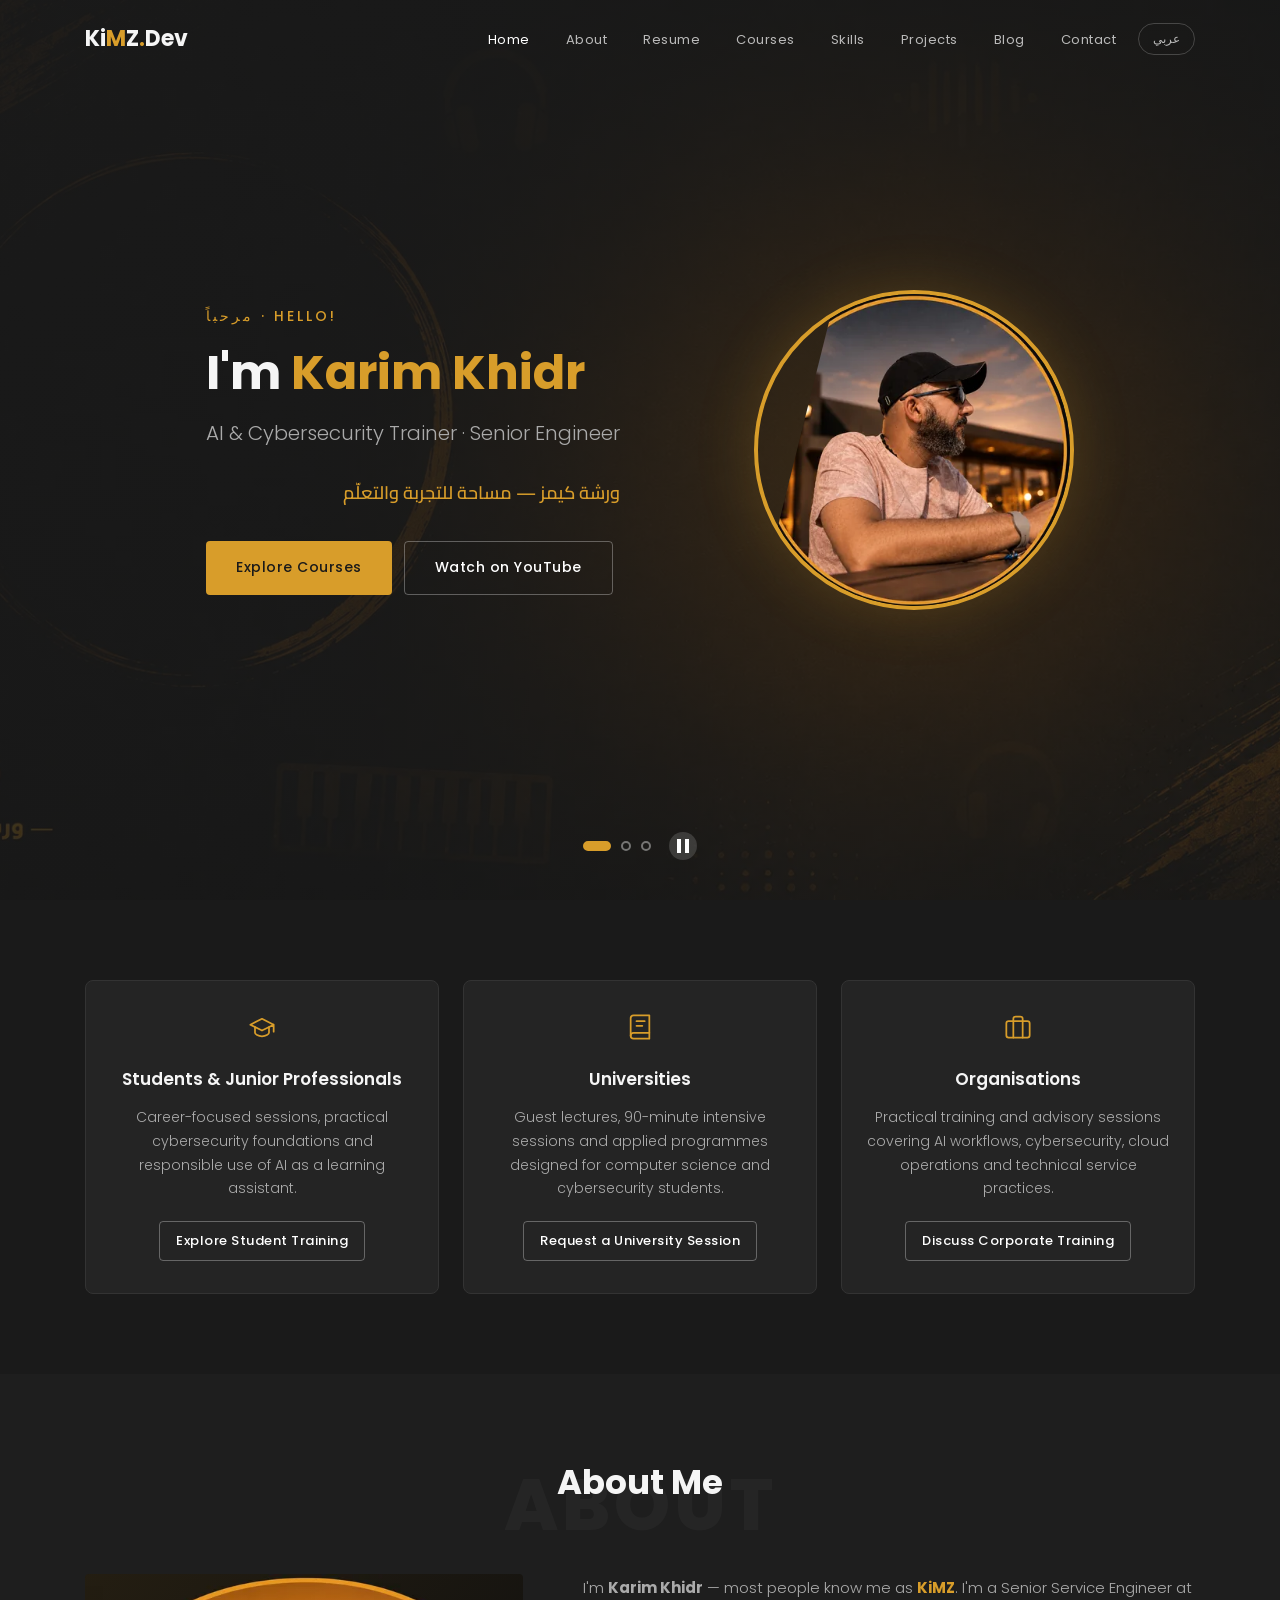
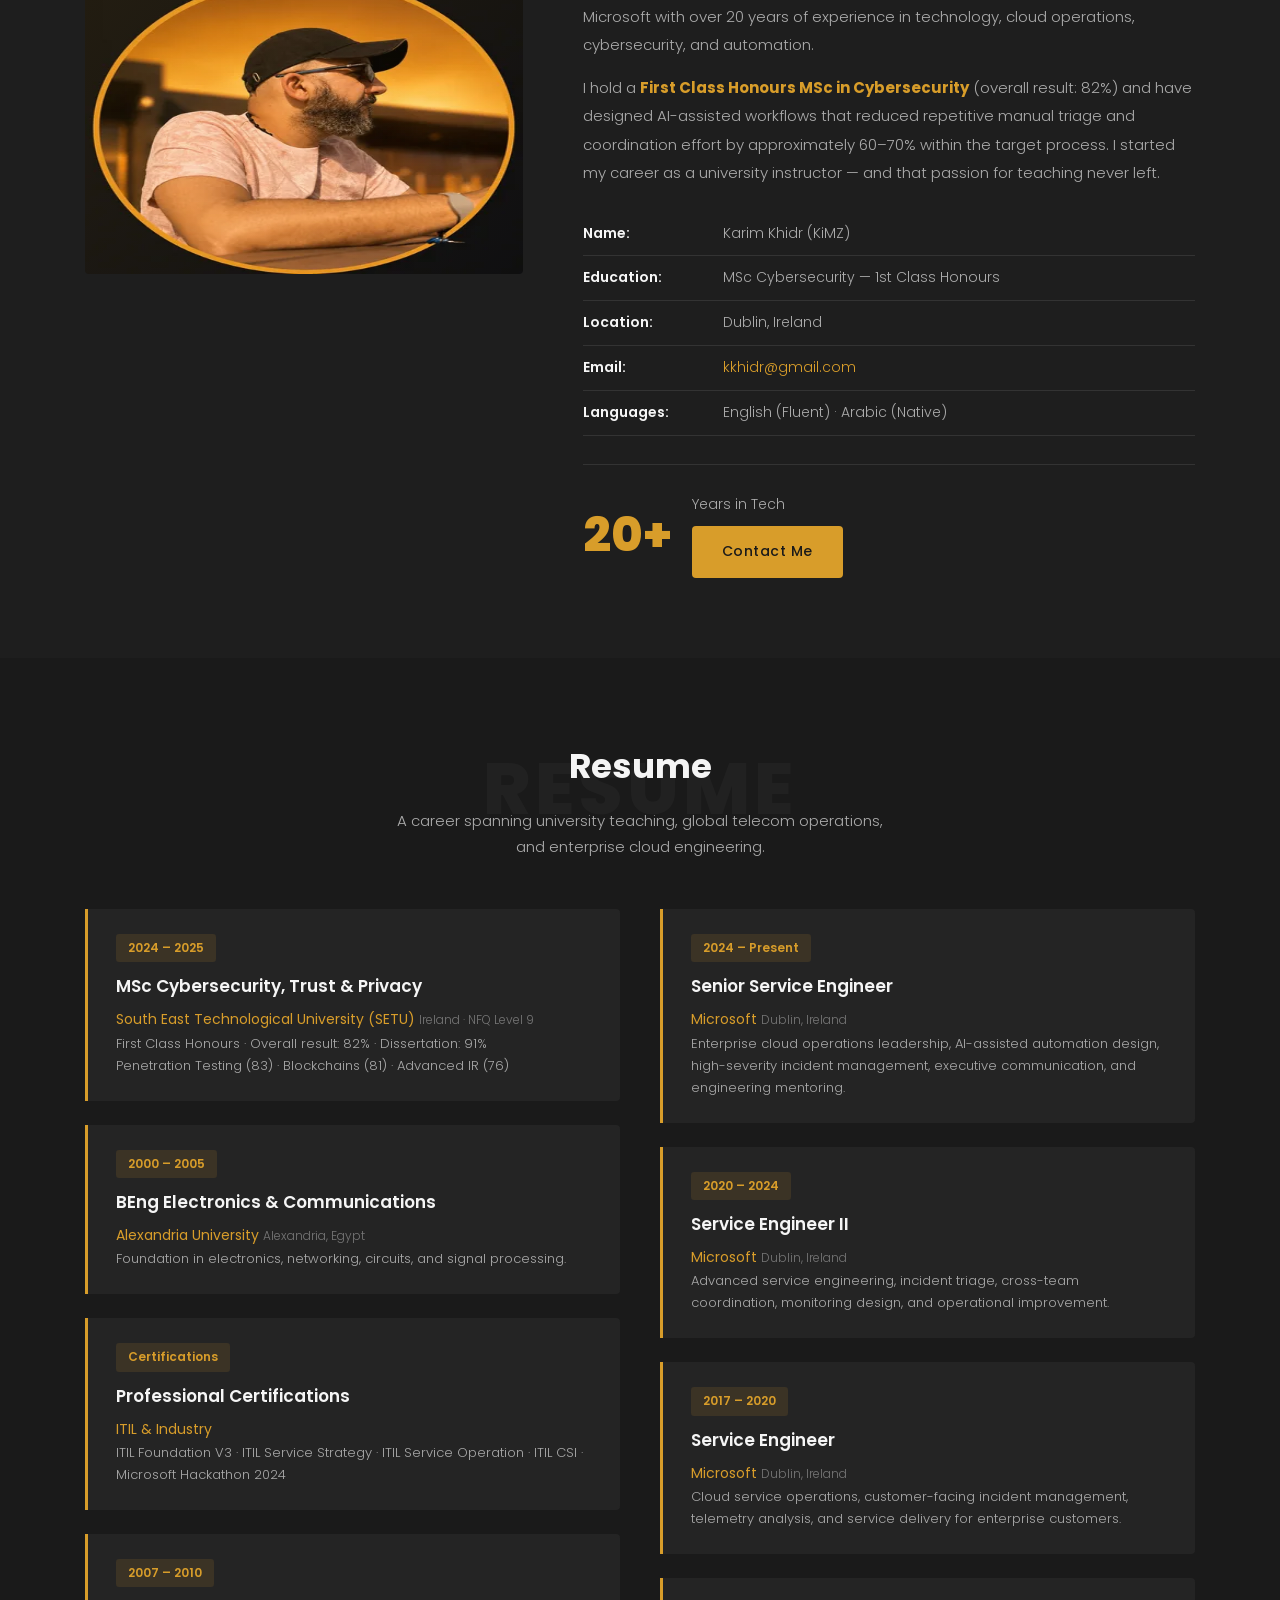
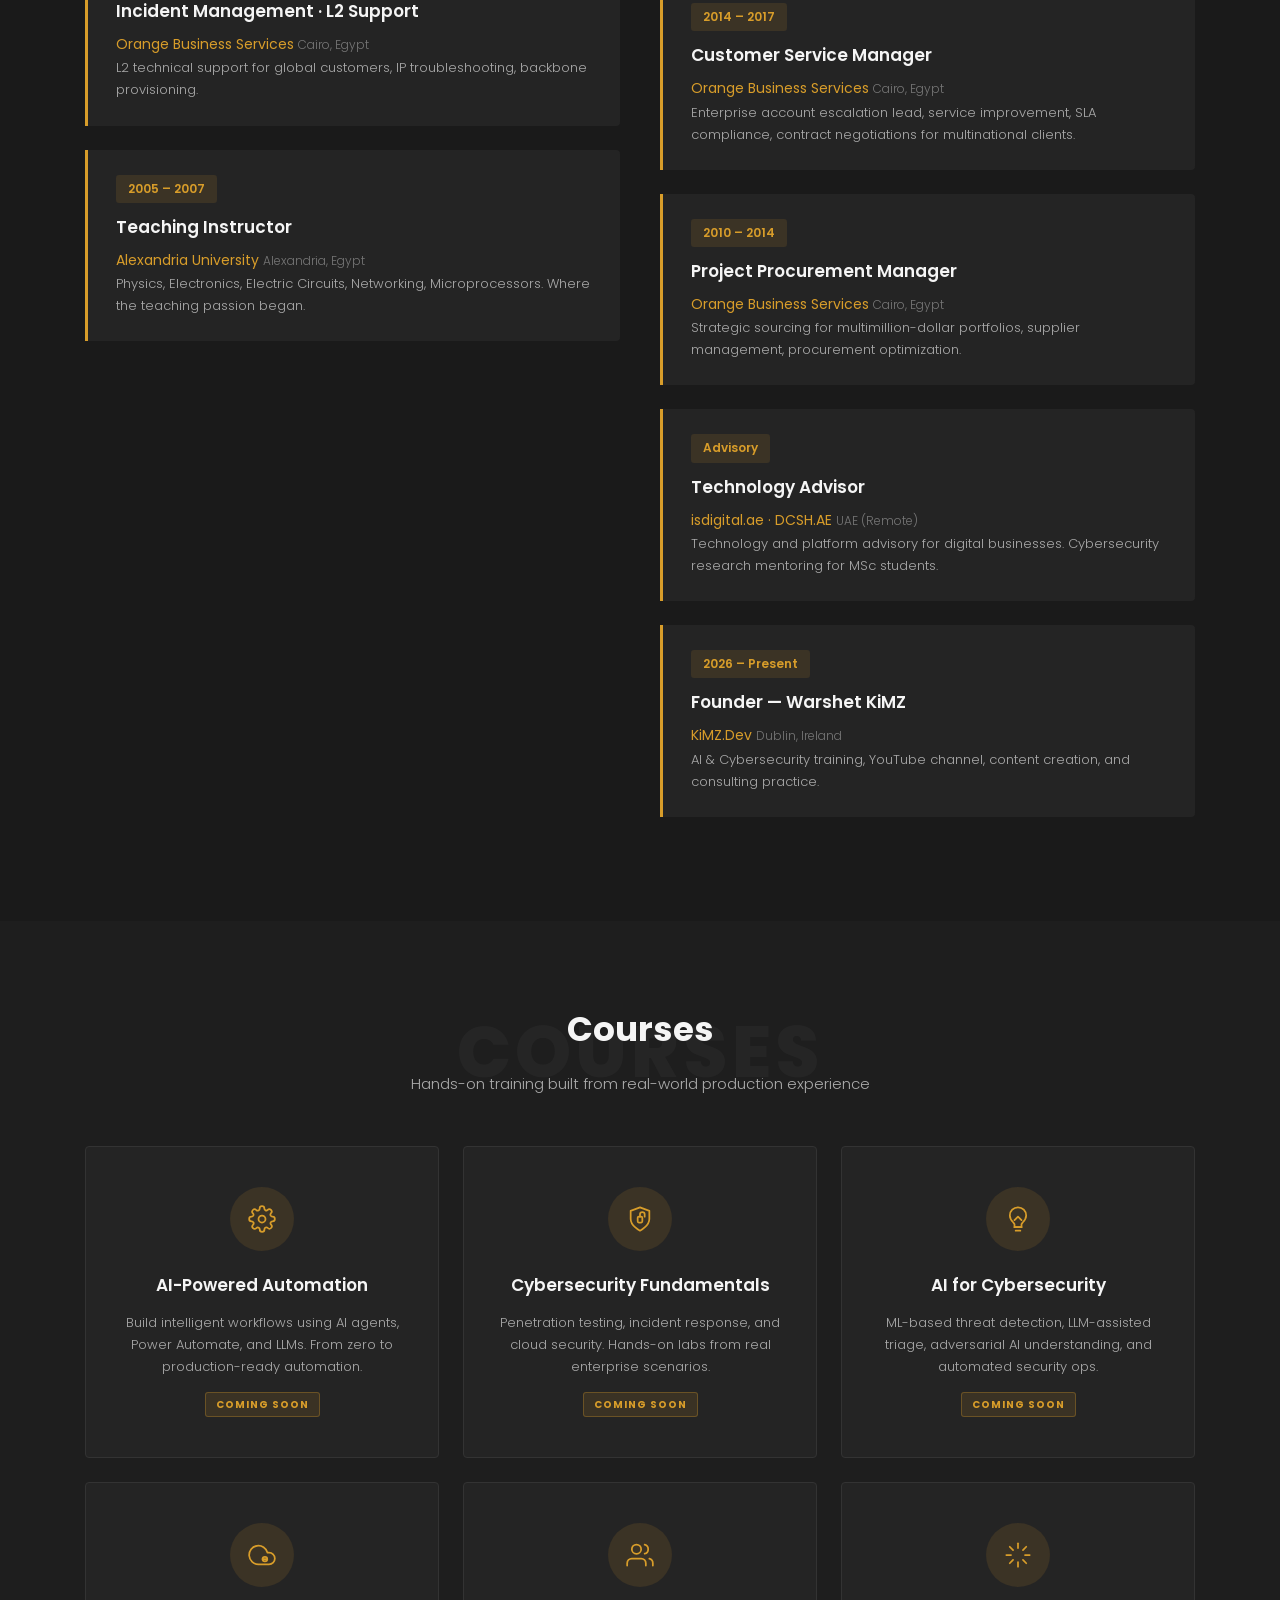
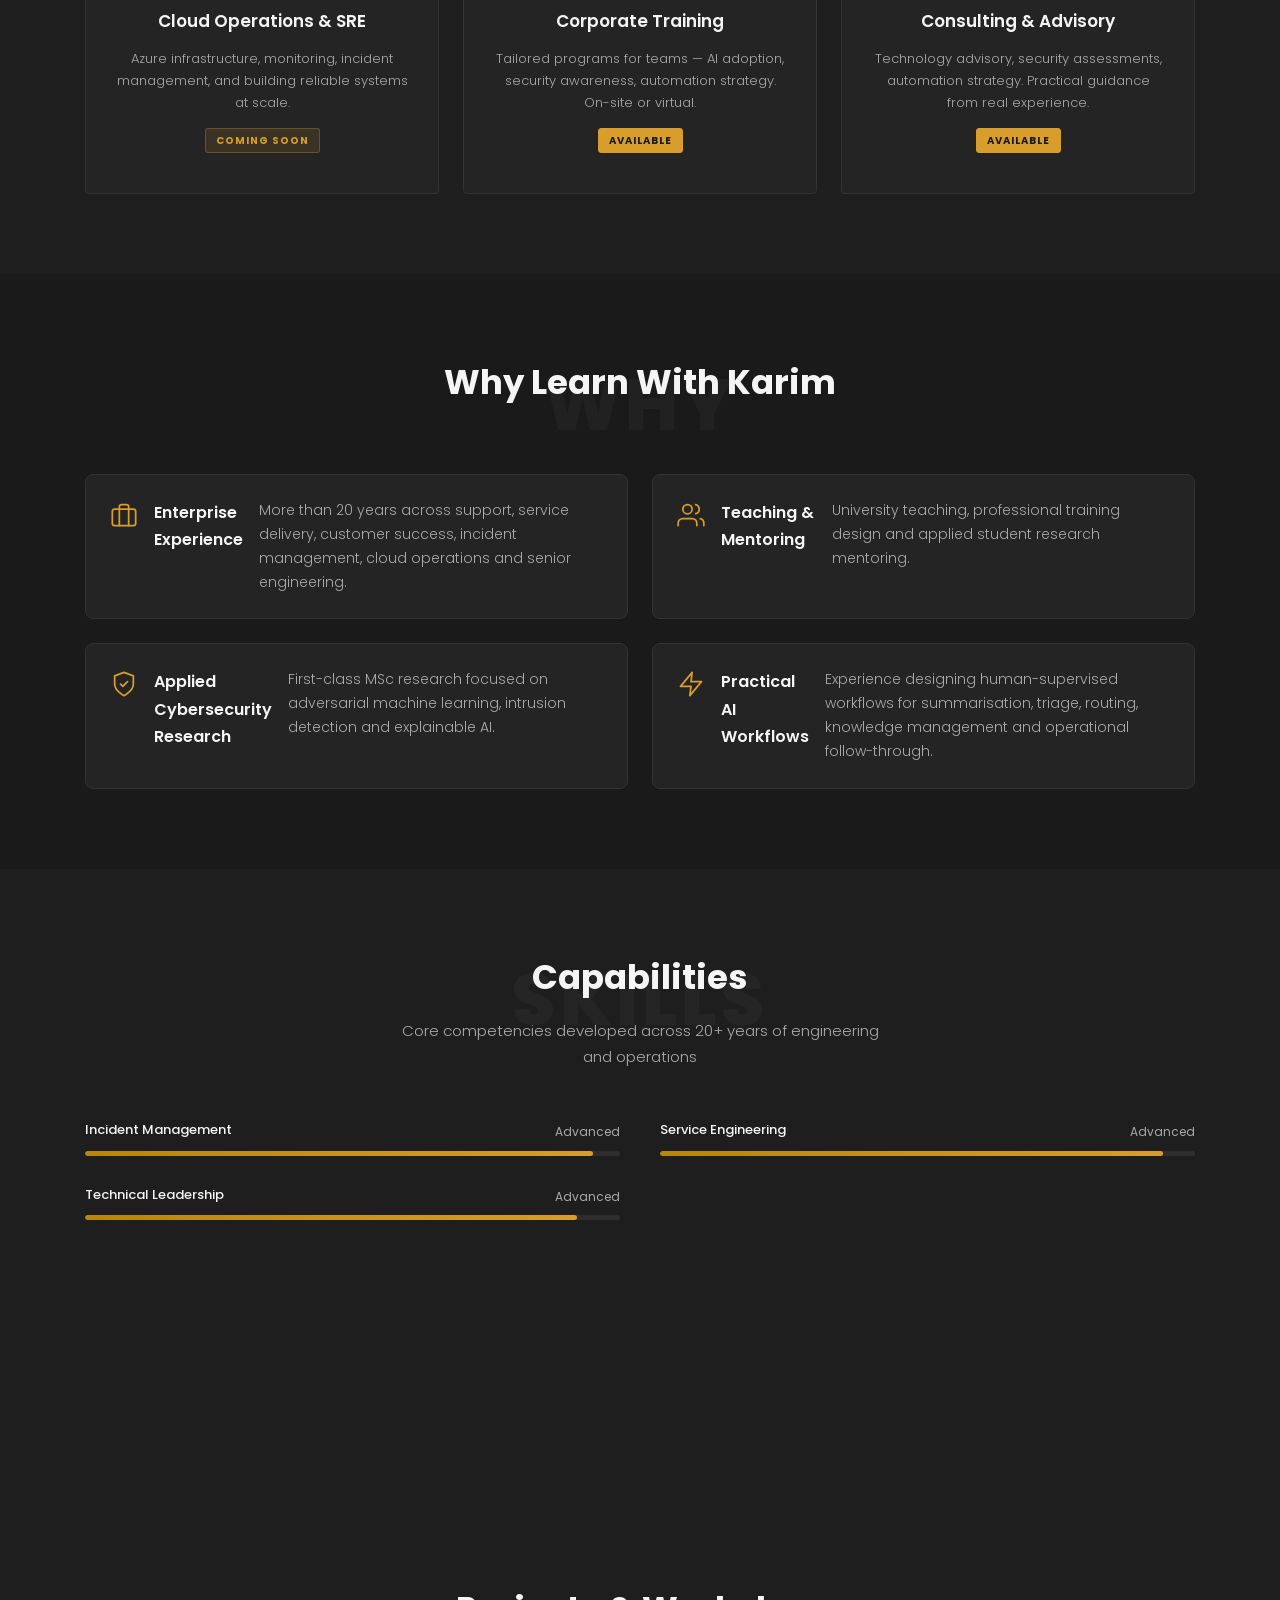
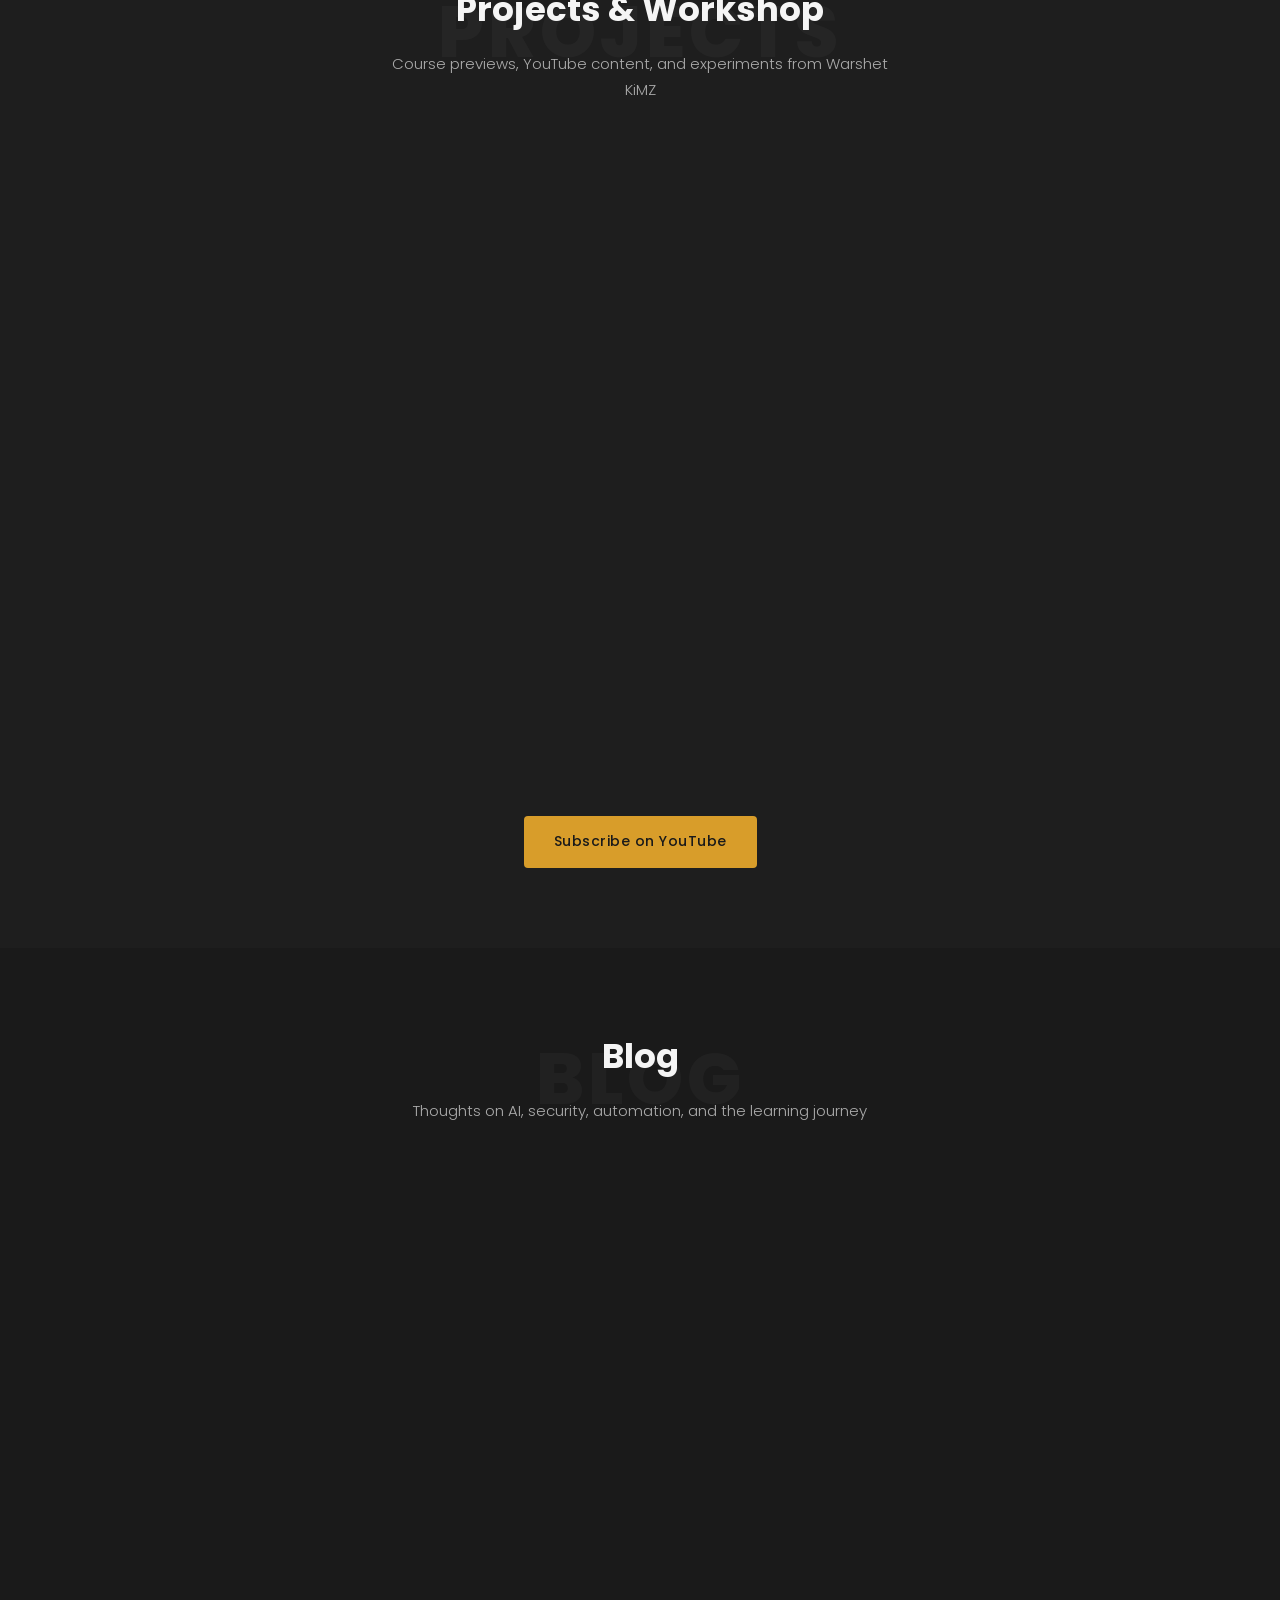
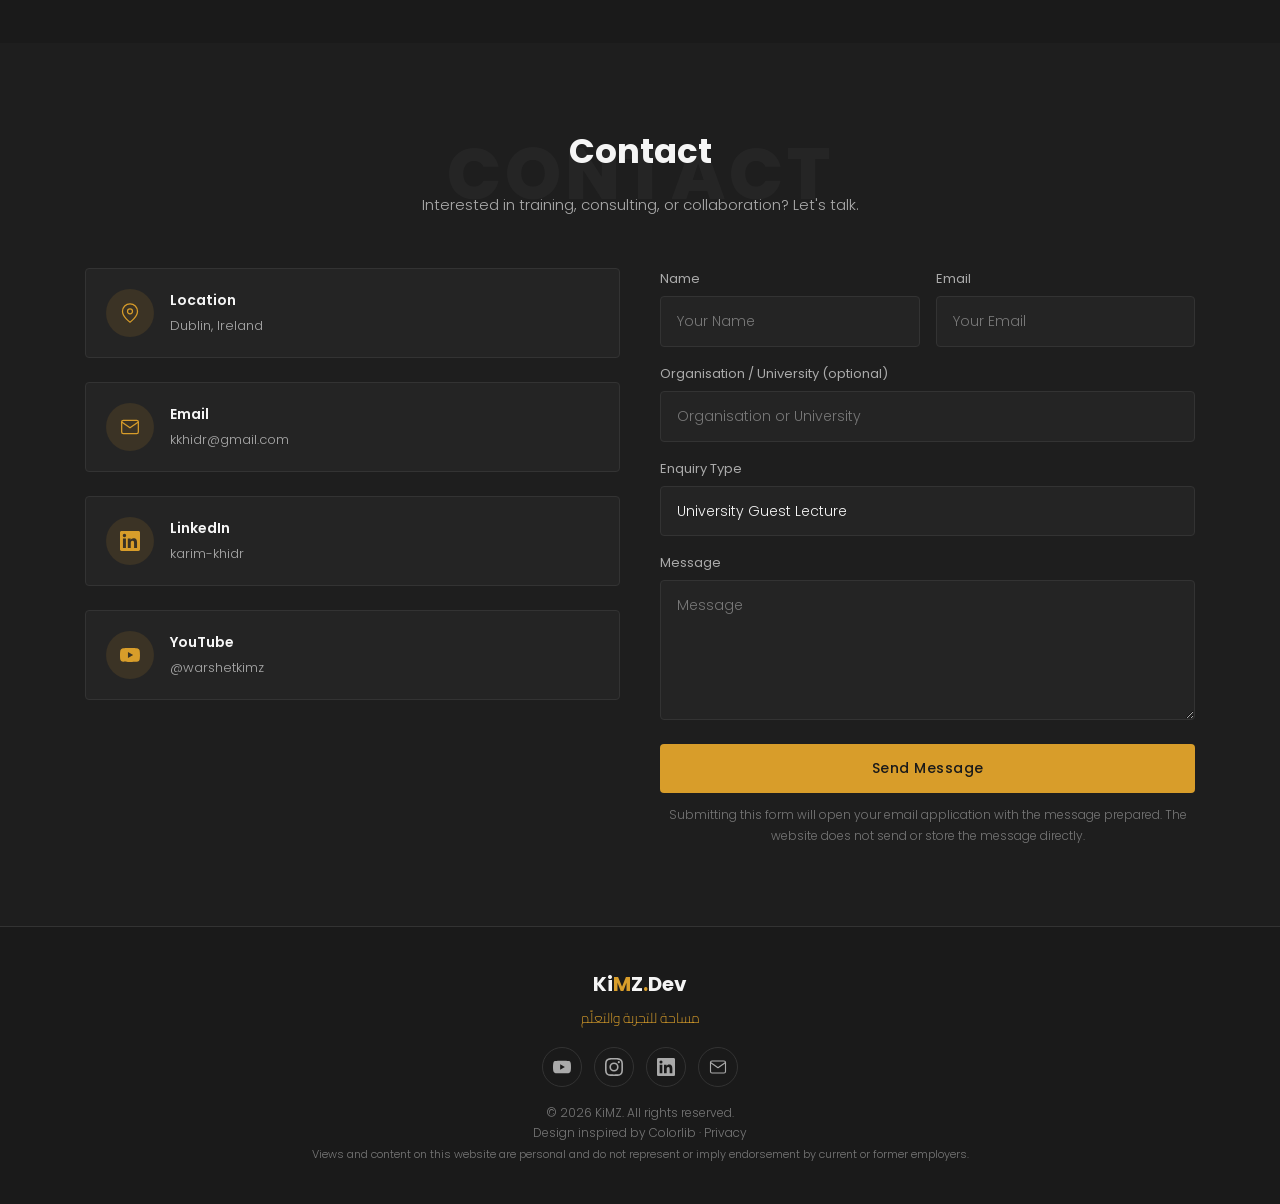
<file: index.html>
<!DOCTYPE html>
<html lang="en">
<!-- build: kimz-dev-main -->
<head>
  <meta name="kimz-build" content="v2-maintenance">
  <meta charset="UTF-8">
  <meta name="viewport" content="width=device-width, initial-scale=1.0">
  <title>Karim Khidr | AI & Cybersecurity Trainer in Ireland — KiMZ.Dev</title>
  <meta name="description" content="Practical AI, cybersecurity and cloud training from Karim Khidr, a senior engineer and trainer with more than 20 years of enterprise technology experience.">
  <meta name="theme-color" content="#D89D2A">
  <link rel="canonical" href="https://brave-sea-000870403.7.azurestaticapps.net/">
  <meta property="og:title" content="Karim Khidr | AI & Cybersecurity Trainer — KiMZ.Dev">
  <meta property="og:description" content="Practical AI, cybersecurity and cloud training from 20+ years of enterprise experience.">
  <meta property="og:type" content="website">
  <meta property="og:url" content="https://brave-sea-000870403.7.azurestaticapps.net/">
  <meta name="twitter:card" content="summary">
  <meta name="twitter:title" content="Karim Khidr | AI & Cybersecurity Trainer — KiMZ.Dev">
  <meta name="twitter:description" content="Practical AI, cybersecurity and cloud training from 20+ years of enterprise experience.">
  <link rel="icon" type="image/svg+xml" href="favicon.svg">
  <link rel="icon" type="image/x-icon" href="favicon.ico">
  <link rel="apple-touch-icon" href="apple-touch-icon.png">
  <link rel="manifest" href="site.webmanifest">
  <link rel="preconnect" href="https://fonts.googleapis.com">
  <link rel="preconnect" href="https://fonts.gstatic.com" crossorigin>
  <link href="https://fonts.googleapis.com/css2?family=Cairo:wght@400;600;700;800&family=Poppins:wght@300;400;500;600;700;800&display=swap" rel="stylesheet">
  <link rel="stylesheet" href="css/clark.css">
  <script type="application/ld+json">
  {
    "@context": "https://schema.org",
    "@type": "ProfessionalService",
    "name": "KiMZ.Dev",
    "description": "Practical AI and cybersecurity training built on more than 20 years of enterprise engineering experience.",
    "url": "https://brave-sea-000870403.7.azurestaticapps.net/",
    "founder": {
      "@type": "Person",
      "name": "Karim Khidr",
      "jobTitle": "Senior Service Engineer & AI/Cybersecurity Trainer",
      "url": "https://linkedin.com/in/karim-khidr-39a57123"
    },
    "areaServed": "Ireland",
    "serviceType": ["AI Training", "Cybersecurity Training", "Corporate Training", "Technology Advisory"]
  }
  </script>
</head>
<body>

<!-- Skip to content -->
<a href="#main-content" class="skip-link">Skip to main content</a>

<!-- ═══ NAVBAR ═══ -->
<nav class="navbar">
  <div class="container">
    <a href="#home" class="navbar-brand">Ki<span>M</span>Z<span>.</span>Dev</a>
    <ul class="nav-menu" id="nav-menu" aria-hidden="true">
      <li><a href="#home" data-i18n="nav.home">Home</a></li>
      <li><a href="#about" data-i18n="nav.about">About</a></li>
      <li><a href="#resume" data-i18n="nav.resume">Resume</a></li>
      <li><a href="#courses" data-i18n="nav.courses">Courses</a></li>
      <li><a href="#skills" data-i18n="nav.skills">Skills</a></li>
      <li><a href="#projects" data-i18n="nav.projects">Projects</a></li>
      <li><a href="#blog" data-i18n="nav.blog">Blog</a></li>
      <li><a href="#contact" data-i18n="nav.contact">Contact</a></li>
      <li><button class="lang-btn" type="button" aria-label="Switch to Arabic">عربي</button></li>
    </ul>
    <button class="nav-toggle" type="button" aria-expanded="false" aria-controls="nav-menu" aria-label="Toggle navigation"><svg width="24" height="24" viewBox="0 0 24 24" fill="none" stroke="currentColor" stroke-width="2"><line x1="3" y1="6" x2="21" y2="6"/><line x1="3" y1="12" x2="21" y2="12"/><line x1="3" y1="18" x2="21" y2="18"/></svg></button>
  </div>
</nav>

<main id="main-content">
<!-- ═══ HERO SLIDER ═══ -->
<section class="hero" id="home">
  <div class="hero-slider">

    <!-- Slide 1: Personal intro -->
    <div class="hero-slide active" style="background-image: url('assets/img/optimized/hero-bg.webp');">
      <div class="overlay"></div>
      <div class="container">
        <div class="hero-content">
          <div class="hero-text">
            <span class="subheading">مرحباً · Hello!</span>
            <h1>I'm <span class="highlight">Karim Khidr</span></h1>
            <h2>AI & Cybersecurity Trainer · Senior Engineer</h2>
            <p class="arabic-line">ورشة كيمز — مساحة للتجربة والتعلّم</p>
            <div style="display: flex; gap: 12px; flex-wrap: wrap;">
              <a href="#courses" class="btn btn-primary">Explore Courses</a>
              <a href="https://youtube.com/@warshetkimz" target="_blank" rel="noopener noreferrer" class="btn btn-outline">Watch on YouTube</a>
            </div>
          </div>
          <div class="hero-img">
            <div class="hero-avatar-circle">
              <img src="assets/img/optimized/avatar-night.webp" alt="Karim Khidr" loading="eager" fetchpriority="high" width="400" height="400">
            </div>
          </div>
        </div>
      </div>
    </div>

    <!-- Slide 2: Training value prop -->
    <div class="hero-slide">
      <div class="overlay"></div>
      <div class="container">
        <div class="hero-content">
          <div class="hero-text">
            <span class="subheading">Train with confidence</span>
            <h1>Learn. Build. <span class="highlight">Secure.</span></h1>
            <h2>Practical AI & Cybersecurity training from 20+ years of production experience</h2>
            <p class="arabic-line"></p>
            <div style="display: flex; gap: 12px; flex-wrap: wrap;">
              <a href="#courses" class="btn btn-primary">View Courses</a>
              <a href="#about" class="btn btn-outline">About Me</a>
            </div>
          </div>
          <div class="hero-img">
            <div class="hero-avatar-circle">
              <img src="assets/img/optimized/avatar-warm.webp" alt="KiMZ" loading="lazy" width="400" height="400">
            </div>
          </div>
        </div>
      </div>
    </div>

    <!-- Slide 3: Workshop / YouTube -->
    <div class="hero-slide">
      <div class="overlay"></div>
      <div class="container">
        <div class="hero-content">
          <div class="hero-text">
            <span class="subheading">ورشة كيمز</span>
            <h1>The <span class="highlight">Workshop</span></h1>
            <h2>Tutorials, experiments, and behind-the-scenes builds on YouTube</h2>
            <p class="arabic-line">مساحة للتجربة والتعلّم</p>
            <div style="display: flex; gap: 12px; flex-wrap: wrap;">
              <a href="https://youtube.com/@warshetkimz" target="_blank" rel="noopener noreferrer" class="btn btn-primary">Subscribe</a>
              <a href="#projects" class="btn btn-outline">Learn More</a>
            </div>
          </div>
          <div class="hero-img">
            <div class="hero-avatar-circle" style="border-color: var(--gold-dim);">
              <img src="assets/img/optimized/banner-youtube.webp" alt="Warshet KiMZ Studio" loading="lazy" width="800" height="450">
            </div>
          </div>
        </div>
      </div>
    </div>
  </div>

  <div class="hero-dots">
    <button class="hero-dot active" type="button" data-slide-index="0" aria-label="Show slide 1" aria-current="true"></button>
    <button class="hero-dot" type="button" data-slide-index="1" aria-label="Show slide 2" aria-current="false"></button>
    <button class="hero-dot" type="button" data-slide-index="2" aria-label="Show slide 3" aria-current="false"></button>
    <button class="hero-pause" type="button" aria-label="Pause slider" aria-pressed="false"><svg width="16" height="16" viewBox="0 0 16 16" fill="currentColor"><rect x="2" y="1" width="4" height="14"/><rect x="10" y="1" width="4" height="14"/></svg></button>
  </div>
</section>

<!-- ═══ AUDIENCE PATHWAYS ═══ -->
<section class="section" id="pathways">
  <div class="container">
    <div class="pathways-grid">
      <div class="pathway-card animate">
        <div class="pathway-icon">
          <svg width="28" height="28" viewBox="0 0 24 24" fill="none" stroke="var(--gold)" stroke-width="1.5" stroke-linecap="round" stroke-linejoin="round"><path d="M22 10v6M2 10l10-5 10 5-10 5z"/><path d="M6 12v5c0 1.1 2.7 3 6 3s6-1.9 6-3v-5"/></svg>
        </div>
        <h3 data-i18n="pathways.students_title">Students & Junior Professionals</h3>
        <p data-i18n="pathways.students_desc">Career-focused sessions, practical cybersecurity foundations and responsible use of AI as a learning assistant.</p>
        <a href="#contact" class="btn btn-outline btn-sm" data-i18n="pathways.students_cta" data-enquiry="Student Workshop">Explore Student Training</a>
      </div>

      <div class="pathway-card animate">
        <div class="pathway-icon">
          <svg width="28" height="28" viewBox="0 0 24 24" fill="none" stroke="var(--gold)" stroke-width="1.5" stroke-linecap="round" stroke-linejoin="round"><path d="M4 19.5A2.5 2.5 0 0 1 6.5 17H20"/><path d="M6.5 2H20v20H6.5A2.5 2.5 0 0 1 4 19.5v-15A2.5 2.5 0 0 1 6.5 2z"/><line x1="9" y1="7" x2="16" y2="7"/><line x1="9" y1="11" x2="14" y2="11"/></svg>
        </div>
        <h3 data-i18n="pathways.universities_title">Universities</h3>
        <p data-i18n="pathways.universities_desc">Guest lectures, 90-minute intensive sessions and applied programmes designed for computer science and cybersecurity students.</p>
        <a href="#contact" class="btn btn-outline btn-sm" data-i18n="pathways.universities_cta" data-enquiry="University Guest Lecture">Request a University Session</a>
      </div>

      <div class="pathway-card animate">
        <div class="pathway-icon">
          <svg width="28" height="28" viewBox="0 0 24 24" fill="none" stroke="var(--gold)" stroke-width="1.5" stroke-linecap="round" stroke-linejoin="round"><rect x="2" y="7" width="20" height="14" rx="2" ry="2"/><path d="M16 21V5a2 2 0 0 0-2-2h-4a2 2 0 0 0-2 2v16"/></svg>
        </div>
        <h3 data-i18n="pathways.orgs_title">Organisations</h3>
        <p data-i18n="pathways.orgs_desc">Practical training and advisory sessions covering AI workflows, cybersecurity, cloud operations and technical service practices.</p>
        <a href="#contact" class="btn btn-outline btn-sm" data-i18n="pathways.orgs_cta" data-enquiry="Corporate Training">Discuss Corporate Training</a>
      </div>
    </div>
  </div>
</section>

<!-- ═══ ABOUT ═══ -->
<section class="section section-alt" id="about">
  <div class="container">
    <div class="section-heading">
      <div class="section-heading-wrap">
        <span class="big-text" data-i18n="about.big">About</span>
        <h2 data-i18n="about.heading">About Me</h2>
      </div>
    </div>

    <div class="about-grid">
      <div class="about-img-wrap animate-left">
        <div class="about-img">
          <img src="assets/img/optimized/avatar-warm.webp" alt="Karim Khidr" loading="lazy" width="300" height="300">
        </div>
      </div>

      <div class="animate-right">
        <p style="font-size: 15px; color: var(--text-muted); line-height: 1.9; margin-bottom: 14px;" data-i18n="about.bio1">
          I'm <strong>Karim Khidr</strong> — most people know me as <strong style="color:var(--gold)">KiMZ</strong>. I'm a Senior Service Engineer at Microsoft with over 20 years of experience in technology, cloud operations, cybersecurity, and automation.
        </p>
        <p style="font-size: 15px; color: var(--text-muted); line-height: 1.9; margin-bottom: 20px;" data-i18n="about.bio2">
          I hold a <strong style="color:var(--gold)">First Class Honours MSc in Cybersecurity</strong> (overall result: 82%) and have designed AI-assisted workflows that reduced repetitive manual triage and coordination effort by approximately 60–70% within the target process. I started my career as a university instructor — and that passion for teaching never left.
        </p>

        <ul class="about-info">
          <li><span>Name:</span> <span>Karim Khidr (KiMZ)</span></li>
          <li><span>Education:</span> <span>MSc Cybersecurity — 1st Class Honours</span></li>
          <li><span>Location:</span> <span>Dublin, Ireland</span></li>
          <li><span>Email:</span> <span><a href="mailto:kkhidr@gmail.com">kkhidr@gmail.com</a></span></li>
          <li><span>Languages:</span> <span>English (Fluent) · Arabic (Native)</span></li>
        </ul>

        <div class="counter-box">
          <div>
            <div class="counter-number" data-number="20">0</div>
          </div>
          <div>
            <p class="counter-label" data-i18n="about.counter_label">Years in Tech</p>
            <p style="margin-top: 10px;"><a href="#contact" class="btn btn-primary" data-i18n="about.btn">Contact Me</a></p>
          </div>
        </div>
      </div>
    </div>
  </div>
</section>

<!-- ═══ RESUME ═══ -->
<section class="section" id="resume">
  <div class="container">
    <div class="section-heading">
      <div class="section-heading-wrap">
        <span class="big-text" data-i18n="resume.big">Resume</span>
        <h2 data-i18n="resume.heading">Resume</h2>
      </div>
      <p data-i18n="resume.desc">A career spanning university teaching, global telecom operations, and enterprise cloud engineering.</p>
    </div>

    <div class="resume-row">
      <!-- Left Column: Education + Early Career -->
      <div>
        <div class="resume-wrap animate">
          <span class="date">2024 – 2025</span>
          <h3>MSc Cybersecurity, Trust & Privacy</h3>
          <span class="position">South East Technological University (SETU)</span>
          <span class="location">Ireland · NFQ Level 9</span>
          <p>First Class Honours · Overall result: 82% · Dissertation: 91%<br>Penetration Testing (83) · Blockchains (81) · Advanced IR (76)</p>
        </div>

        <div class="resume-wrap animate">
          <span class="date">2000 – 2005</span>
          <h3>BEng Electronics & Communications</h3>
          <span class="position">Alexandria University</span>
          <span class="location">Alexandria, Egypt</span>
          <p>Foundation in electronics, networking, circuits, and signal processing.</p>
        </div>

        <div class="resume-wrap animate">
          <span class="date">Certifications</span>
          <h3>Professional Certifications</h3>
          <span class="position">ITIL & Industry</span>
          <p>ITIL Foundation V3 · ITIL Service Strategy · ITIL Service Operation · ITIL CSI · Microsoft Hackathon 2024</p>
        </div>

        <div class="resume-wrap animate">
          <span class="date">2007 – 2010</span>
          <h3>Incident Management · L2 Support</h3>
          <span class="position">Orange Business Services</span>
          <span class="location">Cairo, Egypt</span>
          <p>L2 technical support for global customers, IP troubleshooting, backbone provisioning.</p>
        </div>

        <div class="resume-wrap animate">
          <span class="date">2005 – 2007</span>
          <h3>Teaching Instructor</h3>
          <span class="position">Alexandria University</span>
          <span class="location">Alexandria, Egypt</span>
          <p>Physics, Electronics, Electric Circuits, Networking, Microprocessors. Where the teaching passion began.</p>
        </div>
      </div>

      <!-- Right Column: Microsoft + Senior Roles -->
      <div>
        <div class="resume-wrap animate">
          <span class="date">2024 – Present</span>
          <h3>Senior Service Engineer</h3>
          <span class="position">Microsoft</span>
          <span class="location">Dublin, Ireland</span>
          <p>Enterprise cloud operations leadership, AI-assisted automation design, high-severity incident management, executive communication, and engineering mentoring.</p>
        </div>

        <div class="resume-wrap animate">
          <span class="date">2020 – 2024</span>
          <h3>Service Engineer II</h3>
          <span class="position">Microsoft</span>
          <span class="location">Dublin, Ireland</span>
          <p>Advanced service engineering, incident triage, cross-team coordination, monitoring design, and operational improvement.</p>
        </div>

        <div class="resume-wrap animate">
          <span class="date">2017 – 2020</span>
          <h3>Service Engineer</h3>
          <span class="position">Microsoft</span>
          <span class="location">Dublin, Ireland</span>
          <p>Cloud service operations, customer-facing incident management, telemetry analysis, and service delivery for enterprise customers.</p>
        </div>

        <div class="resume-wrap animate">
          <span class="date">2014 – 2017</span>
          <h3>Customer Service Manager</h3>
          <span class="position">Orange Business Services</span>
          <span class="location">Cairo, Egypt</span>
          <p>Enterprise account escalation lead, service improvement, SLA compliance, contract negotiations for multinational clients.</p>
        </div>

        <div class="resume-wrap animate">
          <span class="date">2010 – 2014</span>
          <h3>Project Procurement Manager</h3>
          <span class="position">Orange Business Services</span>
          <span class="location">Cairo, Egypt</span>
          <p>Strategic sourcing for multimillion-dollar portfolios, supplier management, procurement optimization.</p>
        </div>

        <div class="resume-wrap animate">
          <span class="date">Advisory</span>
          <h3>Technology Advisor</h3>
          <span class="position">isdigital.ae · DCSH.AE</span>
          <span class="location">UAE (Remote)</span>
          <p>Technology and platform advisory for digital businesses. Cybersecurity research mentoring for MSc students.</p>
        </div>

        <div class="resume-wrap animate">
          <span class="date">2026 – Present</span>
          <h3>Founder — Warshet KiMZ</h3>
          <span class="position">KiMZ.Dev</span>
          <span class="location">Dublin, Ireland</span>
          <p>AI & Cybersecurity training, YouTube channel, content creation, and consulting practice.</p>
        </div>
      </div>
    </div>
  </div>
</section>

<!-- ═══ COURSES (Services) ═══ -->
<section class="section section-alt" id="courses">
  <div class="container">
    <div class="section-heading">
      <div class="section-heading-wrap">
        <span class="big-text" data-i18n="courses.big">Courses</span>
        <h2 data-i18n="courses.heading">Courses</h2>
      </div>
      <p data-i18n="courses.desc">Hands-on training built from real-world production experience</p>
    </div>

    <div class="services-grid">
      <div class="service-card animate">
        <div class="service-icon"><svg width="28" height="28" viewBox="0 0 24 24" fill="none" stroke="currentColor" stroke-width="1.5" stroke-linecap="round" stroke-linejoin="round"><circle cx="12" cy="12" r="3"/><path d="M19.4 15a1.65 1.65 0 0 0 .33 1.82l.06.06a2 2 0 0 1-2.83 2.83l-.06-.06a1.65 1.65 0 0 0-1.82-.33 1.65 1.65 0 0 0-1 1.51V21a2 2 0 0 1-4 0v-.09A1.65 1.65 0 0 0 9 19.4a1.65 1.65 0 0 0-1.82.33l-.06.06a2 2 0 0 1-2.83-2.83l.06-.06A1.65 1.65 0 0 0 4.68 15a1.65 1.65 0 0 0-1.51-1H3a2 2 0 0 1 0-4h.09A1.65 1.65 0 0 0 4.6 9a1.65 1.65 0 0 0-.33-1.82l-.06-.06a2 2 0 0 1 2.83-2.83l.06.06A1.65 1.65 0 0 0 9 4.68a1.65 1.65 0 0 0 1-1.51V3a2 2 0 0 1 4 0v.09a1.65 1.65 0 0 0 1 1.51 1.65 1.65 0 0 0 1.82-.33l.06-.06a2 2 0 0 1 2.83 2.83l-.06.06A1.65 1.65 0 0 0 19.4 9a1.65 1.65 0 0 0 1.51 1H21a2 2 0 0 1 0 4h-.09a1.65 1.65 0 0 0-1.51 1z"/></svg></div>
        <h3>AI-Powered Automation</h3>
        <p>Build intelligent workflows using AI agents, Power Automate, and LLMs. From zero to production-ready automation.</p>
        <span class="service-badge">Coming Soon</span>
      </div>

      <div class="service-card animate">
        <div class="service-icon"><svg width="28" height="28" viewBox="0 0 24 24" fill="none" stroke="currentColor" stroke-width="1.5" stroke-linecap="round" stroke-linejoin="round"><path d="M12 22s8-4 8-10V5l-8-3-8 3v7c0 6 8 10 8 10z"/><rect x="10" y="10" width="4" height="5" rx="1"/><path d="M12 10V8a2 2 0 0 1 4 0v2"/></svg></div>
        <h3>Cybersecurity Fundamentals</h3>
        <p>Penetration testing, incident response, and cloud security. Hands-on labs from real enterprise scenarios.</p>
        <span class="service-badge">Coming Soon</span>
      </div>

      <div class="service-card animate">
        <div class="service-icon"><svg width="28" height="28" viewBox="0 0 24 24" fill="none" stroke="currentColor" stroke-width="1.5" stroke-linecap="round" stroke-linejoin="round"><path d="M12 2a7 7 0 0 1 7 7c0 2.5-1.5 4.5-3 6l-1 1.5V19h-6v-2.5L8 15c-1.5-1.5-3-3.5-3-6a7 7 0 0 1 7-7z"/><line x1="9" y1="19" x2="15" y2="19"/><line x1="10" y1="22" x2="14" y2="22"/><path d="M9 13l3-3 3 3"/></svg></div>
        <h3>AI for Cybersecurity</h3>
        <p>ML-based threat detection, LLM-assisted triage, adversarial AI understanding, and automated security ops.</p>
        <span class="service-badge">Coming Soon</span>
      </div>

      <div class="service-card animate">
        <div class="service-icon"><svg width="28" height="28" viewBox="0 0 24 24" fill="none" stroke="currentColor" stroke-width="1.5" stroke-linecap="round" stroke-linejoin="round"><path d="M18 10h-1.26A8 8 0 1 0 9 20h9a5 5 0 0 0 0-10z"/><circle cx="14.5" cy="15.5" r="2"/><path d="M12.5 15.5h4"/></svg></div>
        <h3>Cloud Operations & SRE</h3>
        <p>Azure infrastructure, monitoring, incident management, and building reliable systems at scale.</p>
        <span class="service-badge">Coming Soon</span>
      </div>

      <div class="service-card animate">
        <div class="service-icon"><svg width="28" height="28" viewBox="0 0 24 24" fill="none" stroke="currentColor" stroke-width="1.5" stroke-linecap="round" stroke-linejoin="round"><path d="M17 21v-2a4 4 0 0 0-4-4H5a4 4 0 0 0-4 4v2"/><circle cx="9" cy="7" r="4"/><path d="M23 21v-2a4 4 0 0 0-3-3.87"/><path d="M16 3.13a4 4 0 0 1 0 7.75"/></svg></div>
        <h3>Corporate Training</h3>
        <p>Tailored programs for teams — AI adoption, security awareness, automation strategy. On-site or virtual.</p>
        <span class="service-badge" style="background: var(--gold); color: #1A1A1A; border-color: var(--gold);">Available</span>
      </div>

      <div class="service-card animate">
        <div class="service-icon"><svg width="28" height="28" viewBox="0 0 24 24" fill="none" stroke="currentColor" stroke-width="1.5" stroke-linecap="round" stroke-linejoin="round"><line x1="12" y1="2" x2="12" y2="6"/><line x1="12" y1="18" x2="12" y2="22"/><path d="M4.93 4.93l2.83 2.83"/><path d="M16.24 16.24l2.83 2.83"/><line x1="2" y1="12" x2="6" y2="12"/><line x1="18" y1="12" x2="22" y2="12"/><path d="M4.93 19.07l2.83-2.83"/><path d="M16.24 7.76l2.83-2.83"/></svg></div>
        <h3>Consulting & Advisory</h3>
        <p>Technology advisory, security assessments, automation strategy. Practical guidance from real experience.</p>
        <span class="service-badge" style="background: var(--gold); color: #1A1A1A; border-color: var(--gold);">Available</span>
      </div>
    </div>
  </div>
</section>

<!-- ═══ WHY LEARN WITH KARIM ═══ -->
<section class="section" id="credibility">
  <div class="container">
    <div class="section-heading">
      <div class="section-heading-wrap">
        <span class="big-text" data-i18n="credibility.big">Why</span>
        <h2 data-i18n="credibility.heading">Why Learn With Karim</h2>
      </div>
    </div>

    <div class="credibility-grid">
      <div class="credibility-card animate">
        <div class="credibility-icon">
          <svg width="28" height="28" viewBox="0 0 24 24" fill="none" stroke="var(--gold)" stroke-width="1.5" stroke-linecap="round" stroke-linejoin="round"><rect x="2" y="7" width="20" height="14" rx="2" ry="2"/><path d="M16 21V5a2 2 0 0 0-2-2h-4a2 2 0 0 0-2 2v16"/></svg>
        </div>
        <h3 data-i18n="credibility.exp_title">Enterprise Experience</h3>
        <p data-i18n="credibility.exp_desc">More than 20 years across support, service delivery, customer success, incident management, cloud operations and senior engineering.</p>
      </div>

      <div class="credibility-card animate">
        <div class="credibility-icon">
          <svg width="28" height="28" viewBox="0 0 24 24" fill="none" stroke="var(--gold)" stroke-width="1.5" stroke-linecap="round" stroke-linejoin="round"><path d="M17 21v-2a4 4 0 0 0-4-4H5a4 4 0 0 0-4 4v2"/><circle cx="9" cy="7" r="4"/><path d="M23 21v-2a4 4 0 0 0-3-3.87"/><path d="M16 3.13a4 4 0 0 1 0 7.75"/></svg>
        </div>
        <h3 data-i18n="credibility.teach_title">Teaching & Mentoring</h3>
        <p data-i18n="credibility.teach_desc">University teaching, professional training design and applied student research mentoring.</p>
      </div>

      <div class="credibility-card animate">
        <div class="credibility-icon">
          <svg width="28" height="28" viewBox="0 0 24 24" fill="none" stroke="var(--gold)" stroke-width="1.5" stroke-linecap="round" stroke-linejoin="round"><path d="M12 22s8-4 8-10V5l-8-3-8 3v7c0 6 8 10 8 10z"/><path d="M9 12l2 2 4-4"/></svg>
        </div>
        <h3 data-i18n="credibility.research_title">Applied Cybersecurity Research</h3>
        <p data-i18n="credibility.research_desc">First-class MSc research focused on adversarial machine learning, intrusion detection and explainable AI.</p>
      </div>

      <div class="credibility-card animate">
        <div class="credibility-icon">
          <svg width="28" height="28" viewBox="0 0 24 24" fill="none" stroke="var(--gold)" stroke-width="1.5" stroke-linecap="round" stroke-linejoin="round"><polygon points="13 2 3 14 12 14 11 22 21 10 12 10 13 2"/></svg>
        </div>
        <h3 data-i18n="credibility.ai_title">Practical AI Workflows</h3>
        <p data-i18n="credibility.ai_desc">Experience designing human-supervised workflows for summarisation, triage, routing, knowledge management and operational follow-through.</p>
      </div>
    </div>
  </div>
</section>

<!-- ═══ SKILLS ═══ -->
<section class="section section-alt" id="skills">
  <div class="container">
    <div class="section-heading">
      <div class="section-heading-wrap">
        <span class="big-text" data-i18n="skills.big">Skills</span>
        <h2 data-i18n="skills.heading">Capabilities</h2>
      </div>
      <p data-i18n="skills.desc">Core competencies developed across 20+ years of engineering and operations</p>
    </div>

    <div class="skills-grid">
      <div class="skill-item animate">
        <h4>Incident Management <span class="skill-level">Advanced</span></h4>
        <div class="progress-bar-bg"><div class="progress-bar-fill" data-width="95%"></div></div>
      </div>
      <div class="skill-item animate">
        <h4>Service Engineering <span class="skill-level">Advanced</span></h4>
        <div class="progress-bar-bg"><div class="progress-bar-fill" data-width="94%"></div></div>
      </div>
      <div class="skill-item animate">
        <h4>Technical Leadership <span class="skill-level">Advanced</span></h4>
        <div class="progress-bar-bg"><div class="progress-bar-fill" data-width="92%"></div></div>
      </div>
      <div class="skill-item animate">
        <h4>Teaching & Mentoring <span class="skill-level">Advanced</span></h4>
        <div class="progress-bar-bg"><div class="progress-bar-fill" data-width="92%"></div></div>
      </div>
      <div class="skill-item animate">
        <h4>AI-Assisted Automation <span class="skill-level">Strong Applied</span></h4>
        <div class="progress-bar-bg"><div class="progress-bar-fill" data-width="88%"></div></div>
      </div>
      <div class="skill-item animate">
        <h4>Azure Cloud Operations <span class="skill-level">Strong Applied</span></h4>
        <div class="progress-bar-bg"><div class="progress-bar-fill" data-width="87%"></div></div>
      </div>
      <div class="skill-item animate">
        <h4>Knowledge Management <span class="skill-level">Strong Applied</span></h4>
        <div class="progress-bar-bg"><div class="progress-bar-fill" data-width="85%"></div></div>
      </div>
      <div class="skill-item animate">
        <h4>Cybersecurity <span class="skill-level">Research & Applied</span></h4>
        <div class="progress-bar-bg"><div class="progress-bar-fill" data-width="83%"></div></div>
      </div>
      <div class="skill-item animate">
        <h4>Adversarial ML & XAI <span class="skill-level">Research & Applied</span></h4>
        <div class="progress-bar-bg"><div class="progress-bar-fill" data-width="80%"></div></div>
      </div>
      <div class="skill-item animate">
        <h4>Penetration Testing <span class="skill-level">Research & Applied</span></h4>
        <div class="progress-bar-bg"><div class="progress-bar-fill" data-width="78%"></div></div>
      </div>
    </div>
  </div>
</section>

<!-- ═══ PROJECTS / YOUTUBE ═══ -->
<section class="section section-alt" id="projects">
  <div class="container">
    <div class="section-heading">
      <div class="section-heading-wrap">
        <span class="big-text" data-i18n="projects.big">Projects</span>
        <h2 data-i18n="projects.heading">Projects & Workshop</h2>
      </div>
      <p data-i18n="projects.desc">Course previews, YouTube content, and experiments from Warshet KiMZ</p>
    </div>

    <div class="projects-masonry">
      <div class="project-item wide animate">
        <div class="project-placeholder">
          <span class="icon"><svg width="36" height="36" viewBox="0 0 24 24" fill="none" stroke="var(--gold)" stroke-width="1.5" stroke-linecap="round" stroke-linejoin="round"><polygon points="23 7 16 12 23 17 23 7"/><rect x="1" y="5" width="15" height="14" rx="2" ry="2"/></svg></span>
          <p>YouTube Channel Launching Soon</p>
          <p class="sub">@warshetkimz</p>
        </div>
      </div>

      <div class="project-item tall animate">
        <div class="project-placeholder">
          <span class="icon"><svg width="36" height="36" viewBox="0 0 24 24" fill="none" stroke="var(--gold)" stroke-width="1.5" stroke-linecap="round" stroke-linejoin="round"><path d="M12 2a4 4 0 0 1 4 4v1h2a2 2 0 0 1 2 2v10a2 2 0 0 1-2 2H6a2 2 0 0 1-2-2V9a2 2 0 0 1 2-2h2V6a4 4 0 0 1 4-4z"/><circle cx="12" cy="14" r="2"/></svg></span>
          <p>AI Automation</p>
          <p class="sub">Course Preview</p>
        </div>
      </div>

      <div class="project-item animate">
        <div class="project-placeholder">
          <span class="icon"><svg width="36" height="36" viewBox="0 0 24 24" fill="none" stroke="var(--gold)" stroke-width="1.5" stroke-linecap="round" stroke-linejoin="round"><path d="M12 22s8-4 8-10V5l-8-3-8 3v7c0 6 8 10 8 10z"/></svg></span>
          <p>Cybersecurity Labs</p>
          <p class="sub">Coming Soon</p>
        </div>
      </div>

      <div class="project-item animate">
        <div class="project-placeholder">
          <span class="icon"><svg width="36" height="36" viewBox="0 0 24 24" fill="none" stroke="var(--gold)" stroke-width="1.5" stroke-linecap="round" stroke-linejoin="round"><path d="M9 3h6l2 4H7z"/><rect x="7" y="7" width="10" height="13" rx="1"/><line x1="12" y1="11" x2="12" y2="15"/><line x1="10" y1="13" x2="14" y2="13"/></svg></span>
          <p>AI Experiments</p>
          <p class="sub">Workshop Series</p>
        </div>
      </div>

      <div class="project-item wide animate">
        <div class="project-placeholder">
          <span class="icon"><svg width="36" height="36" viewBox="0 0 24 24" fill="none" stroke="var(--gold)" stroke-width="1.5" stroke-linecap="round" stroke-linejoin="round"><path d="M18 10h-1.26A8 8 0 1 0 9 20h9a5 5 0 0 0 0-10z"/></svg></span>
          <p>Cloud Operations Deep-Dives</p>
          <p class="sub">Azure, M365, Automation</p>
        </div>
      </div>

      <div class="project-item animate">
        <div class="project-placeholder">
          <span class="icon"><svg width="36" height="36" viewBox="0 0 24 24" fill="none" stroke="var(--gold)" stroke-width="1.5" stroke-linecap="round" stroke-linejoin="round"><path d="M9 18V5l12-2v13"/><circle cx="6" cy="18" r="3"/><circle cx="18" cy="16" r="3"/></svg></span>
          <p>Music & Content</p>
          <p class="sub">Creative experiments</p>
        </div>
      </div>
    </div>

    <p style="text-align: center; margin-top: 32px;" class="animate">
      <a href="https://youtube.com/@warshetkimz" target="_blank" rel="noopener noreferrer" class="btn btn-primary">Subscribe on YouTube</a>
    </p>
  </div>
</section>

<!-- ═══ BLOG ═══ -->
<section class="section" id="blog">
  <div class="container">
    <div class="section-heading">
      <div class="section-heading-wrap">
        <span class="big-text" data-i18n="blog.big">Blog</span>
        <h2 data-i18n="blog.heading">Blog</h2>
      </div>
      <p data-i18n="blog.desc">Thoughts on AI, security, automation, and the learning journey</p>
    </div>

    <div class="blog-grid">
      <div class="blog-card animate">
        <div class="blog-card-img">
          <svg width="40" height="40" viewBox="0 0 24 24" fill="none" stroke="var(--gold)" stroke-width="1.5" stroke-linecap="round" stroke-linejoin="round"><path d="M12 2a4 4 0 0 1 4 4v1h2a2 2 0 0 1 2 2v10a2 2 0 0 1-2 2H6a2 2 0 0 1-2-2V9a2 2 0 0 1 2-2h2V6a4 4 0 0 1 4-4z"/><circle cx="12" cy="14" r="2"/></svg>
        </div>
        <div class="blog-card-body">
          <div class="blog-meta"><span>Coming Soon</span><span>AI · Automation</span></div>
          <h3><a href="blog.html">How AI-Assisted Workflows Reduced Repetitive Incident Work by Up to 70%</a></h3>
          <p>The journey from firefighting every alert to building intelligent automation that handles the noise.</p>
        </div>
      </div>

      <div class="blog-card animate">
        <div class="blog-card-img">
          <svg width="40" height="40" viewBox="0 0 24 24" fill="none" stroke="var(--gold)" stroke-width="1.5" stroke-linecap="round" stroke-linejoin="round"><path d="M22 10v6M2 10l10-5 10 5-10 5z"/><path d="M6 12v5c0 1.1 2.7 3 6 3s6-1.9 6-3v-5"/></svg>
        </div>
        <div class="blog-card-body">
          <div class="blog-meta"><span>Coming Soon</span><span>Cybersecurity · Personal</span></div>
          <h3><a href="blog.html">My MSc Cybersecurity Journey — From Engineer to Researcher</a></h3>
          <p>Balancing a full-time role with a Master's degree, and why the dissertation scored 91.</p>
        </div>
      </div>

      <div class="blog-card animate">
        <div class="blog-card-img">
          <svg width="40" height="40" viewBox="0 0 24 24" fill="none" stroke="var(--gold)" stroke-width="1.5" stroke-linecap="round" stroke-linejoin="round"><polygon points="13 2 3 14 12 14 11 22 21 10 12 10 13 2"/></svg>
        </div>
        <div class="blog-card-body">
          <div class="blog-meta"><span>Coming Soon</span><span>AI · Security · Opinion</span></div>
          <h3><a href="blog.html">AI Copilots in Security Operations: Hype vs. Reality</a></h3>
          <p>After a year of using AI assistants in production — what actually works and what doesn't.</p>
        </div>
      </div>
    </div>
  </div>
</section>

<!-- ═══ CONTACT ═══ -->
<section class="section section-alt" id="contact">
  <div class="container">
    <div class="section-heading">
      <div class="section-heading-wrap">
        <span class="big-text" data-i18n="contact.big">Contact</span>
        <h2 data-i18n="contact.heading">Contact</h2>
      </div>
      <p data-i18n="contact.desc">Interested in training, consulting, or collaboration? Let's talk.</p>
    </div>

    <div class="contact-grid">
      <div class="animate-left">
        <ul class="contact-info-list">
          <li class="contact-info-item">
            <div class="contact-info-icon"><svg width="20" height="20" viewBox="0 0 24 24" fill="none" stroke="currentColor" stroke-width="1.5" stroke-linecap="round" stroke-linejoin="round"><path d="M21 10c0 7-9 13-9 13s-9-6-9-13a9 9 0 0 1 18 0z"/><circle cx="12" cy="10" r="3"/></svg></div>
            <div>
              <h4>Location</h4>
              <p>Dublin, Ireland</p>
            </div>
          </li>
          <li class="contact-info-item">
            <div class="contact-info-icon"><svg width="20" height="20" viewBox="0 0 24 24" fill="none" stroke="currentColor" stroke-width="1.5" stroke-linecap="round" stroke-linejoin="round"><path d="M4 4h16c1.1 0 2 .9 2 2v12c0 1.1-.9 2-2 2H4c-1.1 0-2-.9-2-2V6c0-1.1.9-2 2-2z"/><polyline points="22,6 12,13 2,6"/></svg></div>
            <div>
              <h4>Email</h4>
              <p><a href="mailto:kkhidr@gmail.com">kkhidr@gmail.com</a></p>
            </div>
          </li>
          <li class="contact-info-item">
            <div class="contact-info-icon"><svg width="20" height="20" viewBox="0 0 24 24" fill="currentColor"><path d="M20.447 20.452h-3.554v-5.569c0-1.328-.027-3.037-1.852-3.037-1.853 0-2.136 1.445-2.136 2.939v5.667H9.351V9h3.414v1.561h.046c.477-.9 1.637-1.85 3.37-1.85 3.601 0 4.267 2.37 4.267 5.455v6.286zM5.337 7.433a2.062 2.062 0 0 1-2.063-2.065 2.064 2.064 0 1 1 2.063 2.065zm1.782 13.019H3.555V9h3.564v11.452zM22.225 0H1.771C.792 0 0 .774 0 1.729v20.542C0 23.227.792 24 1.771 24h20.451C23.2 24 24 23.227 24 22.271V1.729C24 .774 23.2 0 22.222 0h.003z"/></svg></div>
            <div>
              <h4>LinkedIn</h4>
              <p><a href="https://linkedin.com/in/karim-khidr-39a57123" target="_blank" rel="noopener noreferrer">karim-khidr</a></p>
            </div>
          </li>
          <li class="contact-info-item">
            <div class="contact-info-icon"><svg width="20" height="20" viewBox="0 0 24 24" fill="currentColor"><path d="M23.498 6.186a3.016 3.016 0 0 0-2.122-2.136C19.505 3.545 12 3.545 12 3.545s-7.505 0-9.377.505A3.017 3.017 0 0 0 .502 6.186C0 8.07 0 12 0 12s0 3.93.502 5.814a3.016 3.016 0 0 0 2.122 2.136c1.871.505 9.376.505 9.376.505s7.505 0 9.377-.505a3.015 3.015 0 0 0 2.122-2.136C24 15.93 24 12 24 12s0-3.93-.502-5.814zM9.545 15.568V8.432L15.818 12l-6.273 3.568z"/></svg></div>
            <div>
              <h4>YouTube</h4>
              <p><a href="https://youtube.com/@warshetkimz" target="_blank" rel="noopener noreferrer">@warshetkimz</a></p>
            </div>
          </li>
        </ul>
      </div>

      <div class="animate-right">
        <form id="contact-form">
          <div class="form-row">
            <div class="form-group">
              <label for="contact-name" class="form-label" data-i18n="contact.name_label">Name</label>
              <input type="text" id="contact-name" name="name" class="form-control" placeholder="Your Name" autocomplete="name" data-i18n="contact.name" required>
            </div>
            <div class="form-group">
              <label for="contact-email" class="form-label" data-i18n="contact.email_label">Email</label>
              <input type="email" id="contact-email" name="email" class="form-control" placeholder="Your Email" autocomplete="email" data-i18n="contact.email" required>
            </div>
          </div>
          <div class="form-group">
            <label for="contact-org" class="form-label" data-i18n="contact.org_label">Organisation / University (optional)</label>
            <input type="text" id="contact-org" name="organisation" class="form-control" placeholder="Organisation or University" autocomplete="organization" data-i18n="contact.org">
          </div>
          <div class="form-group">
            <label for="enquiry-type" class="form-label" data-i18n="contact.subject_label">Enquiry Type</label>
            <select id="enquiry-type" name="subject" class="form-control">
              <option value="University Guest Lecture">University Guest Lecture</option>
              <option value="Student Workshop">Student Workshop</option>
              <option value="Corporate Training">Corporate Training</option>
              <option value="AI Automation Advisory">AI Automation Advisory</option>
              <option value="Cybersecurity Programme">Cybersecurity Programme</option>
              <option value="Speaking Opportunity">Speaking Opportunity</option>
              <option value="Creator Collaboration">Creator Collaboration</option>
              <option value="Other">Other</option>
            </select>
          </div>
          <div class="form-group">
            <label for="contact-message" class="form-label" data-i18n="contact.message_label">Message</label>
            <textarea id="contact-message" name="message" class="form-control" placeholder="Message" data-i18n="contact.message" required></textarea>
          </div>
          <button type="submit" class="btn btn-primary" style="width: 100%; justify-content: center;" data-i18n="contact.send">Send Message</button>
          <p style="font-size: 12px; color: var(--text-dim); margin-top: 12px; text-align: center;" data-i18n="contact.mailto_notice">Submitting this form will open your email application with the message prepared. The website does not send or store the message directly.</p>
        </form>
      </div>
    </div>
  </div>
</section>
</main>

<!-- ═══ FOOTER ═══ -->
<footer class="footer">
  <div class="container">
    <div class="footer-brand">Ki<span>M</span>Z<span>.</span>Dev</div>
    <p class="footer-tagline">مساحة للتجربة والتعلّم</p>
    <div class="footer-socials">
      <a href="https://youtube.com/@warshetkimz" target="_blank" rel="noopener noreferrer" class="footer-social-link" aria-label="YouTube"><svg width="18" height="18" viewBox="0 0 24 24" fill="currentColor"><path d="M23.498 6.186a3.016 3.016 0 0 0-2.122-2.136C19.505 3.545 12 3.545 12 3.545s-7.505 0-9.377.505A3.017 3.017 0 0 0 .502 6.186C0 8.07 0 12 0 12s0 3.93.502 5.814a3.016 3.016 0 0 0 2.122 2.136c1.871.505 9.376.505 9.376.505s7.505 0 9.377-.505a3.015 3.015 0 0 0 2.122-2.136C24 15.93 24 12 24 12s0-3.93-.502-5.814zM9.545 15.568V8.432L15.818 12l-6.273 3.568z"/></svg></a>
      <a href="https://instagram.com/warshetkimz" target="_blank" rel="noopener noreferrer" class="footer-social-link" aria-label="Instagram"><svg width="18" height="18" viewBox="0 0 24 24" fill="currentColor"><path d="M12 2.163c3.204 0 3.584.012 4.85.07 3.252.148 4.771 1.691 4.919 4.919.058 1.265.069 1.645.069 4.849 0 3.205-.012 3.584-.069 4.849-.149 3.225-1.664 4.771-4.919 4.919-1.266.058-1.644.07-4.85.07-3.204 0-3.584-.012-4.849-.07-3.26-.149-4.771-1.699-4.919-4.92-.058-1.265-.07-1.644-.07-4.849 0-3.204.013-3.583.07-4.849.149-3.227 1.664-4.771 4.919-4.919 1.266-.057 1.645-.069 4.849-.069zM12 0C8.741 0 8.333.014 7.053.072 2.695.272.273 2.69.073 7.052.014 8.333 0 8.741 0 12c0 3.259.014 3.668.072 4.948.2 4.358 2.618 6.78 6.98 6.98C8.333 23.986 8.741 24 12 24c3.259 0 3.668-.014 4.948-.072 4.354-.2 6.782-2.618 6.979-6.98.059-1.28.073-1.689.073-4.948 0-3.259-.014-3.667-.072-4.947-.196-4.354-2.617-6.78-6.979-6.98C15.668.014 15.259 0 12 0zm0 5.838a6.162 6.162 0 1 0 0 12.324 6.162 6.162 0 0 0 0-12.324zM12 16a4 4 0 1 1 0-8 4 4 0 0 1 0 8zm6.406-11.845a1.44 1.44 0 1 0 0 2.881 1.44 1.44 0 0 0 0-2.881z"/></svg></a>
      <a href="https://linkedin.com/in/karim-khidr-39a57123" target="_blank" rel="noopener noreferrer" class="footer-social-link" aria-label="LinkedIn"><svg width="18" height="18" viewBox="0 0 24 24" fill="currentColor"><path d="M20.447 20.452h-3.554v-5.569c0-1.328-.027-3.037-1.852-3.037-1.853 0-2.136 1.445-2.136 2.939v5.667H9.351V9h3.414v1.561h.046c.477-.9 1.637-1.85 3.37-1.85 3.601 0 4.267 2.37 4.267 5.455v6.286zM5.337 7.433a2.062 2.062 0 0 1-2.063-2.065 2.064 2.064 0 1 1 2.063 2.065zm1.782 13.019H3.555V9h3.564v11.452zM22.225 0H1.771C.792 0 0 .774 0 1.729v20.542C0 23.227.792 24 1.771 24h20.451C23.2 24 24 23.227 24 22.271V1.729C24 .774 23.2 0 22.222 0h.003z"/></svg></a>
      <a href="mailto:kkhidr@gmail.com" class="footer-social-link" aria-label="Email"><svg width="18" height="18" viewBox="0 0 24 24" fill="none" stroke="currentColor" stroke-width="1.5" stroke-linecap="round" stroke-linejoin="round"><path d="M4 4h16c1.1 0 2 .9 2 2v12c0 1.1-.9 2-2 2H4c-1.1 0-2-.9-2-2V6c0-1.1.9-2 2-2z"/><polyline points="22,6 12,13 2,6"/></svg></a>
    </div>
    <p class="footer-copy">
      <span data-i18n="footer.copy">© 2026 KiMZ. All rights reserved.</span>
      <br><a href="https://colorlib.com" target="_blank" rel="noopener noreferrer" data-i18n="footer.credit">Design inspired by Colorlib</a> · <a href="privacy.html">Privacy</a>
      <br><small style="color: var(--text-dim); font-size: 11px;" data-i18n="footer.disclaimer">Views and content on this website are personal and do not represent or imply endorsement by current or former employers.</small>
    </p>
  </div>
</footer>

<script src="js/clark.js"></script>
</body>
</html>
</file>
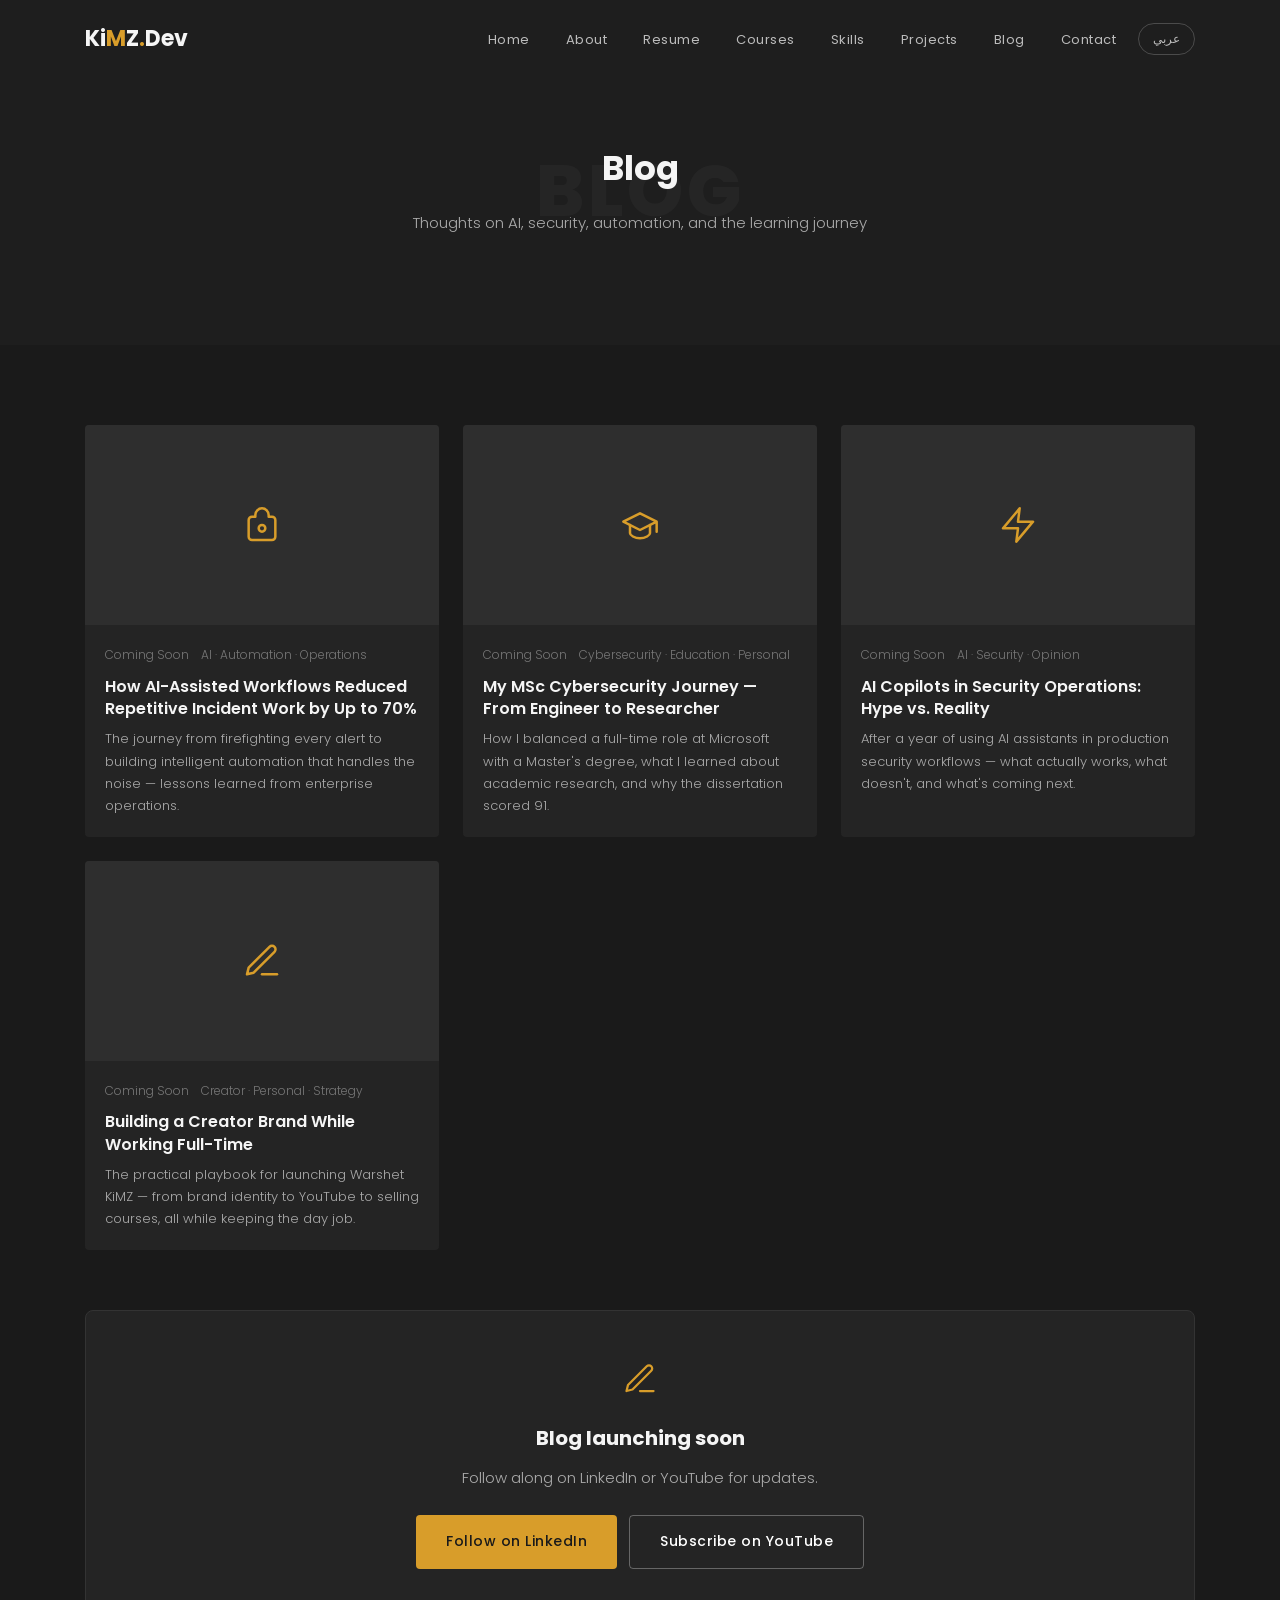
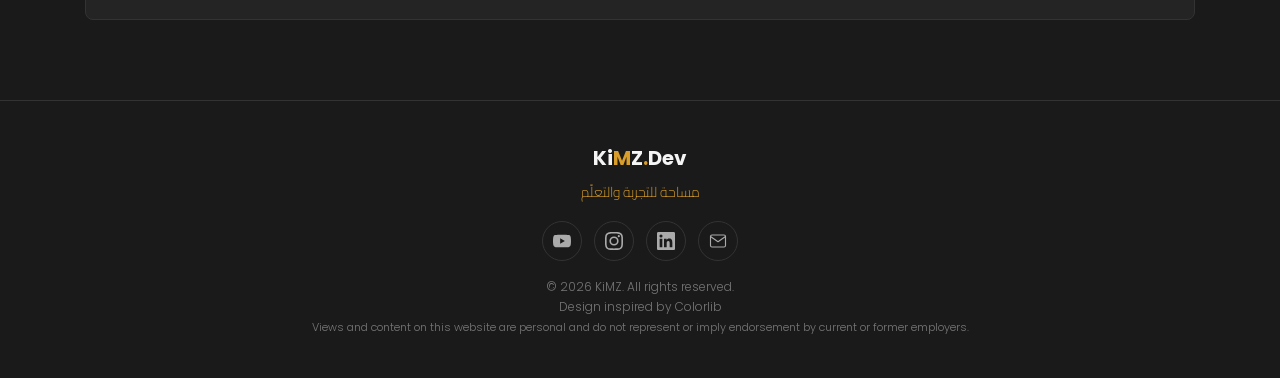
<file: blog.html>
<!DOCTYPE html>
<html lang="en">
<head>
  <meta charset="UTF-8">
  <meta name="viewport" content="width=device-width, initial-scale=1.0">
  <title>Blog — KiMZ.Dev</title>
  <meta name="description" content="Articles on AI, cybersecurity, automation, and the learning journey by Karim Khidr.">
  <meta name="theme-color" content="#D89D2A">
  <link rel="canonical" href="https://brave-sea-000870403.7.azurestaticapps.net/blog.html">
  <meta property="og:title" content="KiMZ Blog — AI & Cybersecurity Insights">
  <meta property="og:description" content="Thoughts on AI, security, automation, and the learning journey.">
  <meta property="og:type" content="website">
  <meta name="twitter:card" content="summary">
  <link rel="icon" type="image/svg+xml" href="favicon.svg">
  <link rel="icon" type="image/x-icon" href="favicon.ico">
  <link rel="apple-touch-icon" href="apple-touch-icon.png">
  <link rel="manifest" href="site.webmanifest">
  <link rel="preconnect" href="https://fonts.googleapis.com">
  <link rel="preconnect" href="https://fonts.gstatic.com" crossorigin>
  <link href="https://fonts.googleapis.com/css2?family=Cairo:wght@400;600;700;800&family=Poppins:wght@300;400;500;600;700;800&display=swap" rel="stylesheet">
  <link rel="stylesheet" href="css/clark.css">
</head>
<body>

<!-- ═══ NAVBAR ═══ -->
<nav class="navbar">
  <div class="container">
    <a href="index.html" class="navbar-brand">Ki<span>M</span>Z<span>.</span>Dev</a>
    <ul class="nav-menu">
      <li><a href="index.html" data-i18n="nav.home">Home</a></li>
      <li><a href="index.html#about" data-i18n="nav.about">About</a></li>
      <li><a href="index.html#resume" data-i18n="nav.resume">Resume</a></li>
      <li><a href="index.html#courses" data-i18n="nav.courses">Courses</a></li>
      <li><a href="index.html#skills" data-i18n="nav.skills">Skills</a></li>
      <li><a href="index.html#projects" data-i18n="nav.projects">Projects</a></li>
      <li><a href="blog.html" class="active" data-i18n="nav.blog">Blog</a></li>
      <li><a href="index.html#contact" data-i18n="nav.contact">Contact</a></li>
      <li><button class="lang-btn" onclick="toggleLanguage()">عربي</button></li>
    </ul>
    <button class="nav-toggle" onclick="toggleMobileNav()">☰</button>
  </div>
</nav>

<!-- ═══ BLOG HERO ═══ -->
<section class="section section-alt" style="padding-top: 140px; padding-bottom: 60px;">
  <div class="container">
    <div class="section-heading">
      <div class="section-heading-wrap">
        <span class="big-text">Blog</span>
        <h2 data-i18n="blog.heading">Blog</h2>
      </div>
      <p data-i18n="blog.desc">Thoughts on AI, security, automation, and the learning journey</p>
    </div>
  </div>
</section>

<!-- ═══ BLOG POSTS ═══ -->
<section class="section">
  <div class="container">
    <div class="blog-grid">

      <div class="blog-card animate">
        <div class="blog-card-img">
          <svg width="40" height="40" viewBox="0 0 24 24" fill="none" stroke="var(--gold)" stroke-width="1.5" stroke-linecap="round" stroke-linejoin="round"><path d="M12 2a4 4 0 0 1 4 4v1h2a2 2 0 0 1 2 2v10a2 2 0 0 1-2 2H6a2 2 0 0 1-2-2V9a2 2 0 0 1 2-2h2V6a4 4 0 0 1 4-4z"/><circle cx="12" cy="14" r="2"/></svg>
        </div>
        <div class="blog-card-body">
          <div class="blog-meta"><span>Coming Soon</span><span>AI · Automation · Operations</span></div>
          <h3>How AI-Assisted Workflows Reduced Repetitive Incident Work by Up to 70%</h3>
          <p>The journey from firefighting every alert to building intelligent automation that handles the noise — lessons learned from enterprise operations.</p>
        </div>
      </div>

      <div class="blog-card animate">
        <div class="blog-card-img">
          <svg width="40" height="40" viewBox="0 0 24 24" fill="none" stroke="var(--gold)" stroke-width="1.5" stroke-linecap="round" stroke-linejoin="round"><path d="M22 10v6M2 10l10-5 10 5-10 5z"/><path d="M6 12v5c0 1.1 2.7 3 6 3s6-1.9 6-3v-5"/></svg>
        </div>
        <div class="blog-card-body">
          <div class="blog-meta"><span>Coming Soon</span><span>Cybersecurity · Education · Personal</span></div>
          <h3>My MSc Cybersecurity Journey — From Engineer to Researcher</h3>
          <p>How I balanced a full-time role at Microsoft with a Master's degree, what I learned about academic research, and why the dissertation scored 91.</p>
        </div>
      </div>

      <div class="blog-card animate">
        <div class="blog-card-img">
          <svg width="40" height="40" viewBox="0 0 24 24" fill="none" stroke="var(--gold)" stroke-width="1.5" stroke-linecap="round" stroke-linejoin="round"><polygon points="13 2 3 14 12 14 11 22 21 10 12 10 13 2"/></svg>
        </div>
        <div class="blog-card-body">
          <div class="blog-meta"><span>Coming Soon</span><span>AI · Security · Opinion</span></div>
          <h3>AI Copilots in Security Operations: Hype vs. Reality</h3>
          <p>After a year of using AI assistants in production security workflows — what actually works, what doesn't, and what's coming next.</p>
        </div>
      </div>

      <div class="blog-card animate">
        <div class="blog-card-img">
          <svg width="40" height="40" viewBox="0 0 24 24" fill="none" stroke="var(--gold)" stroke-width="1.5" stroke-linecap="round" stroke-linejoin="round"><path d="M12 20h9"/><path d="M16.5 3.5a2.121 2.121 0 0 1 3 3L7 19l-4 1 1-4L16.5 3.5z"/></svg>
        </div>
        <div class="blog-card-body">
          <div class="blog-meta"><span>Coming Soon</span><span>Creator · Personal · Strategy</span></div>
          <h3>Building a Creator Brand While Working Full-Time</h3>
          <p>The practical playbook for launching Warshet KiMZ — from brand identity to YouTube to selling courses, all while keeping the day job.</p>
        </div>
      </div>

    </div>

    <!-- Subscribe CTA -->
    <div style="text-align: center; margin-top: 60px; padding: 50px 40px; background: var(--dark-2); border: 1px solid var(--dark-3); border-radius: 8px;" class="animate">
      <svg width="36" height="36" viewBox="0 0 24 24" fill="none" stroke="var(--gold)" stroke-width="1.5" stroke-linecap="round" stroke-linejoin="round" style="margin-bottom: 16px;"><path d="M12 20h9"/><path d="M16.5 3.5a2.121 2.121 0 0 1 3 3L7 19l-4 1 1-4L16.5 3.5z"/></svg>
      <h3 style="font-size: 20px; margin-bottom: 10px; color: var(--white);">Blog launching soon</h3>
      <p style="font-size: 15px; color: var(--gray); margin-bottom: 24px;">Follow along on LinkedIn or YouTube for updates.</p>
      <div style="display: flex; gap: 12px; justify-content: center; flex-wrap: wrap;">
        <a href="https://linkedin.com/in/karim-khidr-39a57123" target="_blank" rel="noopener noreferrer" class="btn btn-primary">Follow on LinkedIn</a>
        <a href="https://youtube.com/@warshetkimz" target="_blank" rel="noopener noreferrer" class="btn btn-outline">Subscribe on YouTube</a>
      </div>
    </div>
  </div>
</section>

<!-- ═══ FOOTER ═══ -->
<footer class="footer">
  <div class="container">
    <div class="footer-brand">Ki<span>M</span>Z<span>.</span>Dev</div>
    <p class="footer-tagline">مساحة للتجربة والتعلّم</p>
    <div class="footer-socials">
      <a href="https://youtube.com/@warshetkimz" target="_blank" rel="noopener noreferrer" class="footer-social-link" aria-label="YouTube"><svg width="18" height="18" viewBox="0 0 24 24" fill="currentColor"><path d="M23.498 6.186a3.016 3.016 0 0 0-2.122-2.136C19.505 3.545 12 3.545 12 3.545s-7.505 0-9.377.505A3.017 3.017 0 0 0 .502 6.186C0 8.07 0 12 0 12s0 3.93.502 5.814a3.016 3.016 0 0 0 2.122 2.136c1.871.505 9.376.505 9.376.505s7.505 0 9.377-.505a3.015 3.015 0 0 0 2.122-2.136C24 15.93 24 12 24 12s0-3.93-.502-5.814zM9.545 15.568V8.432L15.818 12l-6.273 3.568z"/></svg></a>
      <a href="https://instagram.com/warshetkimz" target="_blank" rel="noopener noreferrer" class="footer-social-link" aria-label="Instagram"><svg width="18" height="18" viewBox="0 0 24 24" fill="currentColor"><path d="M12 2.163c3.204 0 3.584.012 4.85.07 3.252.148 4.771 1.691 4.919 4.919.058 1.265.069 1.645.069 4.849 0 3.205-.012 3.584-.069 4.849-.149 3.225-1.664 4.771-4.919 4.919-1.266.058-1.644.07-4.85.07-3.204 0-3.584-.012-4.849-.07-3.26-.149-4.771-1.699-4.919-4.92-.058-1.265-.07-1.644-.07-4.849 0-3.204.013-3.583.07-4.849.149-3.227 1.664-4.771 4.919-4.919 1.266-.057 1.645-.069 4.849-.069zM12 0C8.741 0 8.333.014 7.053.072 2.695.272.273 2.69.073 7.052.014 8.333 0 8.741 0 12c0 3.259.014 3.668.072 4.948.2 4.358 2.618 6.78 6.98 6.98C8.333 23.986 8.741 24 12 24c3.259 0 3.668-.014 4.948-.072 4.354-.2 6.782-2.618 6.979-6.98.059-1.28.073-1.689.073-4.948 0-3.259-.014-3.667-.072-4.947-.196-4.354-2.617-6.78-6.979-6.98C15.668.014 15.259 0 12 0zm0 5.838a6.162 6.162 0 1 0 0 12.324 6.162 6.162 0 0 0 0-12.324zM12 16a4 4 0 1 1 0-8 4 4 0 0 1 0 8zm6.406-11.845a1.44 1.44 0 1 0 0 2.881 1.44 1.44 0 0 0 0-2.881z"/></svg></a>
      <a href="https://linkedin.com/in/karim-khidr-39a57123" target="_blank" rel="noopener noreferrer" class="footer-social-link" aria-label="LinkedIn"><svg width="18" height="18" viewBox="0 0 24 24" fill="currentColor"><path d="M20.447 20.452h-3.554v-5.569c0-1.328-.027-3.037-1.852-3.037-1.853 0-2.136 1.445-2.136 2.939v5.667H9.351V9h3.414v1.561h.046c.477-.9 1.637-1.85 3.37-1.85 3.601 0 4.267 2.37 4.267 5.455v6.286zM5.337 7.433a2.062 2.062 0 0 1-2.063-2.065 2.064 2.064 0 1 1 2.063 2.065zm1.782 13.019H3.555V9h3.564v11.452zM22.225 0H1.771C.792 0 0 .774 0 1.729v20.542C0 23.227.792 24 1.771 24h20.451C23.2 24 24 23.227 24 22.271V1.729C24 .774 23.2 0 22.222 0h.003z"/></svg></a>
      <a href="mailto:kkhidr@gmail.com" class="footer-social-link" aria-label="Email"><svg width="18" height="18" viewBox="0 0 24 24" fill="none" stroke="currentColor" stroke-width="1.5" stroke-linecap="round" stroke-linejoin="round"><path d="M4 4h16c1.1 0 2 .9 2 2v12c0 1.1-.9 2-2 2H4c-1.1 0-2-.9-2-2V6c0-1.1.9-2 2-2z"/><polyline points="22,6 12,13 2,6"/></svg></a>
    </div>
    <p class="footer-copy">
      <span data-i18n="footer.copy">© 2026 KiMZ. All rights reserved.</span>
      <br><a href="https://colorlib.com" target="_blank" rel="noopener noreferrer" data-i18n="footer.credit">Design inspired by Colorlib</a>
      <br><small style="color: var(--text-dim); font-size: 11px;" data-i18n="footer.disclaimer">Views and content on this website are personal and do not represent or imply endorsement by current or former employers.</small>
    </p>
  </div>
</footer>

<script src="js/clark.js"></script>
</body>
</html>
</file>
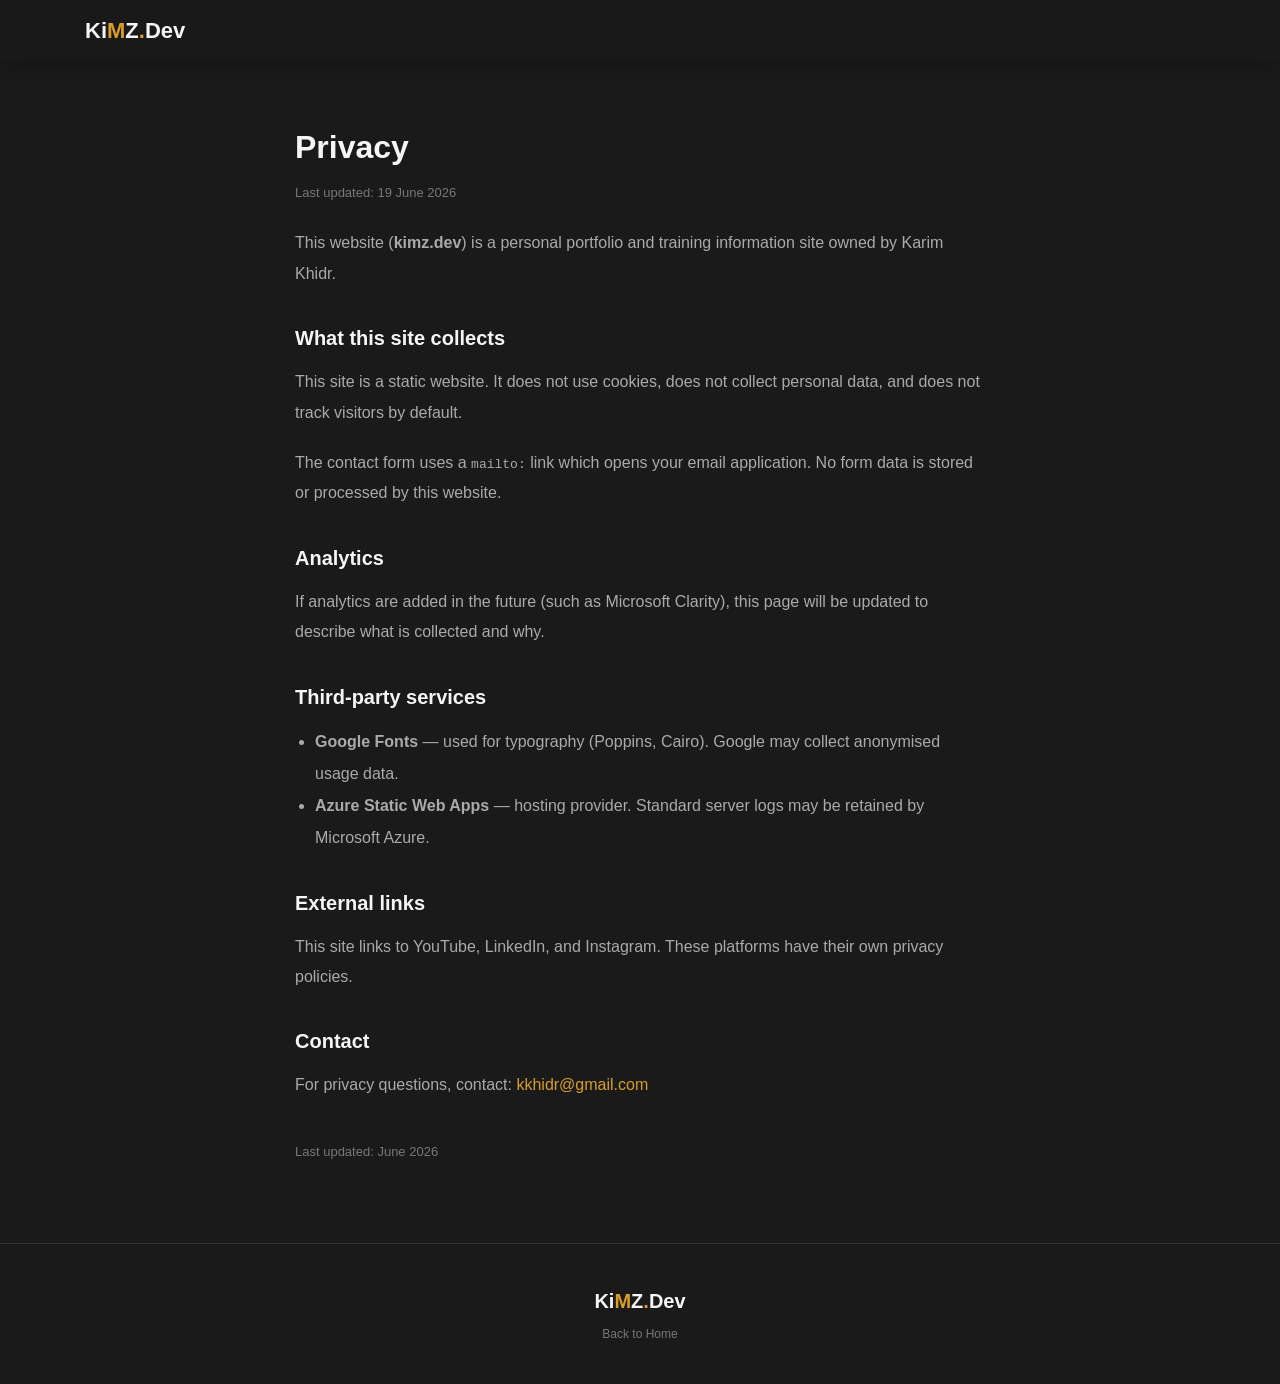
<file: privacy.html>
<!DOCTYPE html>
<html lang="en">
<head>
  <meta charset="UTF-8">
  <meta name="viewport" content="width=device-width, initial-scale=1.0">
  <title>Privacy — KiMZ.Dev</title>
  <meta name="description" content="Privacy information for KiMZ.Dev website.">
  <link rel="icon" type="image/svg+xml" href="/favicon.svg">
  <link rel="stylesheet" href="/css/clark.css">
</head>
<body>

<nav class="navbar scrolled">
  <div class="container">
    <a href="/" class="navbar-brand">Ki<span>M</span>Z<span>.</span>Dev</a>
  </div>
</nav>

<section class="section" style="padding-top: 120px;">
  <div class="container" style="max-width: 720px;">
    <h1 style="font-size: 32px; margin-bottom: 8px;">Privacy</h1>
    <p style="color: var(--text-dim); font-size: 13px; margin-bottom: 24px;">Last updated: 19 June 2026</p>
    <p style="color: var(--text-muted); line-height: 1.9; margin-bottom: 20px;">
      This website (<strong>kimz.dev</strong>) is a personal portfolio and training information site owned by Karim Khidr.
    </p>

    <h2 style="font-size: 20px; margin-top: 32px; margin-bottom: 12px;">What this site collects</h2>
    <p style="color: var(--text-muted); line-height: 1.9; margin-bottom: 20px;">
      This site is a static website. It does not use cookies, does not collect personal data, and does not track visitors by default.
    </p>
    <p style="color: var(--text-muted); line-height: 1.9; margin-bottom: 20px;">
      The contact form uses a <code>mailto:</code> link which opens your email application. No form data is stored or processed by this website.
    </p>

    <h2 style="font-size: 20px; margin-top: 32px; margin-bottom: 12px;">Analytics</h2>
    <p style="color: var(--text-muted); line-height: 1.9; margin-bottom: 20px;">
      If analytics are added in the future (such as Microsoft Clarity), this page will be updated to describe what is collected and why.
    </p>

    <h2 style="font-size: 20px; margin-top: 32px; margin-bottom: 12px;">Third-party services</h2>
    <ul style="color: var(--text-muted); line-height: 2; margin-bottom: 20px; padding-left: 20px;">
      <li><strong>Google Fonts</strong> — used for typography (Poppins, Cairo). Google may collect anonymised usage data.</li>
      <li><strong>Azure Static Web Apps</strong> — hosting provider. Standard server logs may be retained by Microsoft Azure.</li>
    </ul>

    <h2 style="font-size: 20px; margin-top: 32px; margin-bottom: 12px;">External links</h2>
    <p style="color: var(--text-muted); line-height: 1.9; margin-bottom: 20px;">
      This site links to YouTube, LinkedIn, and Instagram. These platforms have their own privacy policies.
    </p>

    <h2 style="font-size: 20px; margin-top: 32px; margin-bottom: 12px;">Contact</h2>
    <p style="color: var(--text-muted); line-height: 1.9; margin-bottom: 20px;">
      For privacy questions, contact: <a href="mailto:kkhidr@gmail.com">kkhidr@gmail.com</a>
    </p>

    <p style="color: var(--text-dim); font-size: 13px; margin-top: 40px;">Last updated: June 2026</p>
  </div>
</section>

<footer class="footer">
  <div class="container">
    <div class="footer-brand">Ki<span>M</span>Z<span>.</span>Dev</div>
    <p class="footer-copy"><a href="/">Back to Home</a></p>
  </div>
</footer>

</body>
</html>
</file>
<file: css/clark.css>
/* ═══════════════════════════════════════════════════════════════
   kimz.dev — Clark-Inspired Single-Page Site
   Brand: Warshet KiMZ · Amber #D89D2A · Charcoal #1A1A1A
   Fonts loaded via <link> in HTML head (Poppins + Cairo)
   ═══════════════════════════════════════════════════════════════ */

:root {
  --gold: #D89D2A;
  --gold-dim: #b8860b;
  --gold-bright: #f0b840;
  --gold-glow: rgba(216, 157, 42, 0.12);
  --gold-glow-strong: rgba(216, 157, 42, 0.25);
  --bg: #1A1A1A;
  --bg-section: #1e1e1e;
  --bg-card: #242424;
  --bg-elevated: #2e2e2e;
  --dark-2: #242424;
  --dark-3: #333333;
  --white: #F5F5F5;
  --gray: #aaaaaa;
  --text: #F5F5F5;
  --text-muted: #aaaaaa;
  --text-dim: #777777;
  --border: #333333;
  --font-en: 'Poppins', sans-serif;
  --font-ar: 'Cairo', 'Poppins', sans-serif;
}

* { margin: 0; padding: 0; box-sizing: border-box; }
html { scroll-behavior: smooth; scroll-padding-top: 70px; }

/* ═══ ACCESSIBILITY ═══ */
.skip-link {
  position: absolute; top: -100%; left: 16px;
  background: var(--gold); color: var(--bg); padding: 8px 16px;
  border-radius: 4px; font-size: 14px; font-weight: 500;
  z-index: 9999; transition: top 0.2s;
}
.skip-link:focus { top: 8px; }

:focus-visible {
  outline: 3px solid var(--gold-bright);
  outline-offset: 3px;
}

/* Progressive enhancement: show content by default, hide only when JS is available */
.animate, .animate-left, .animate-right {
  opacity: 1; transform: none;
}
.js .animate {
  opacity: 0; transform: translateY(30px);
  transition: opacity 0.6s ease, transform 0.6s ease;
}
.js .animate-left {
  opacity: 0; transform: translateX(-30px);
  transition: opacity 0.6s ease, transform 0.6s ease;
}
.js .animate-right {
  opacity: 0; transform: translateX(30px);
  transition: opacity 0.6s ease, transform 0.6s ease;
}
.js .animate.visible, .js .animate-left.visible, .js .animate-right.visible {
  opacity: 1; transform: none;
}

@media (prefers-reduced-motion: reduce) {
  html { scroll-behavior: auto; }
  *, *::before, *::after {
    animation-duration: 0.01ms !important;
    animation-iteration-count: 1 !important;
    transition-duration: 0.01ms !important;
  }
  .js .animate, .js .animate-left, .js .animate-right {
    opacity: 1; transform: none;
  }
}

body {
  font-family: var(--font-en);
  background: var(--bg);
  color: var(--text);
  line-height: 1.7;
  overflow-x: hidden;
  font-weight: 300;
}

body[dir="rtl"] { font-family: var(--font-ar); direction: rtl; }

a { color: var(--gold); text-decoration: none; transition: all 0.3s; }
a:hover { color: var(--gold-bright); }
img { max-width: 100%; }

.container { max-width: 1140px; margin: 0 auto; padding: 0 15px; }

/* ═══ NAVBAR ═══ */
.navbar {
  position: fixed; top: 0; width: 100%; z-index: 1000;
  background: transparent;
  padding: 20px 0;
  transition: all 0.4s;
}

.navbar.scrolled {
  background: rgba(26, 26, 26, 0.95);
  backdrop-filter: blur(16px);
  padding: 12px 0;
  box-shadow: 0 2px 20px rgba(0,0,0,0.3);
}

.navbar .container {
  display: flex; justify-content: space-between; align-items: center;
}

.navbar-brand {
  font-size: 22px; font-weight: 700; color: var(--text); text-decoration: none;
}
.navbar-brand span { color: var(--gold); }

.nav-menu { display: flex; gap: 8px; list-style: none; align-items: center; }

.nav-menu a {
  color: rgba(255,255,255,0.7); font-size: 13px; font-weight: 400;
  padding: 8px 14px; border-radius: 4px; text-decoration: none;
  transition: all 0.3s; letter-spacing: 0.5px;
}

.nav-menu a:hover,
.nav-menu a.active { color: #fff; }

.lang-btn {
  background: transparent; border: 1px solid rgba(255,255,255,0.2);
  color: rgba(255,255,255,0.7); font-size: 12px; font-weight: 500;
  padding: 6px 14px; border-radius: 20px; cursor: pointer;
  transition: all 0.3s; font-family: inherit;
}
.lang-btn:hover { border-color: var(--gold); color: var(--gold); }

.nav-toggle {
  display: none; background: none; border: none;
  color: var(--text); font-size: 24px; cursor: pointer;
}

/* ═══ HERO SLIDER ═══ */
.hero {
  min-height: 100vh; position: relative; overflow: hidden;
}

.hero-slider {
  position: relative; width: 100%; height: 100vh;
}

.hero-slide {
  position: absolute; top: 0; left: 0; width: 100%; height: 100%;
  opacity: 0; visibility: hidden; pointer-events: none;
  transition: opacity 0.8s ease, visibility 0s 0.8s;
  display: flex; align-items: center;
  background-size: cover; background-position: center; background-repeat: no-repeat;
}

.hero-slide.active { opacity: 1; visibility: visible; pointer-events: auto; transition: opacity 0.8s ease, visibility 0s; }

.hero-slide .overlay {
  position: absolute; inset: 0;
  background: linear-gradient(135deg, rgba(26,26,26,0.92) 0%, rgba(26,26,26,0.7) 100%);
  z-index: 1;
}

.hero-content {
  position: relative; z-index: 2;
  display: grid; grid-template-columns: 1fr 1fr; align-items: center;
  min-height: 100vh; gap: 40px;
}

.hero-text { padding: 40px 0; }

.hero-text .subheading {
  font-size: 14px; font-weight: 500; color: var(--gold);
  text-transform: uppercase; letter-spacing: 3px; margin-bottom: 16px;
  display: block;
}

.hero-text h1 {
  font-size: 48px; font-weight: 700; line-height: 1.15;
  margin-bottom: 16px; color: var(--text);
}

.hero-text h1 .highlight { color: var(--gold); }

.hero-text h2 {
  font-size: 20px; font-weight: 300; color: var(--text-muted);
  margin-bottom: 28px;
}

.hero-text .arabic-line {
  font-family: var(--font-ar); font-size: 18px; color: var(--gold);
  direction: rtl; margin-bottom: 32px; font-weight: 600;
}

.hero-img {
  display: flex; justify-content: flex-end; align-items: center;
  height: 100vh; position: relative;
}

.hero-img img {
  width: 400px; height: 400px; object-fit: cover;
  border-radius: 0; clip-path: polygon(25% 0%, 100% 0%, 100% 100%, 0% 100%);
}

.hero-avatar-circle {
  width: 320px; height: 320px; border-radius: 50%;
  border: 4px solid var(--gold);
  overflow: hidden; box-shadow: 0 0 60px rgba(216, 157, 42, 0.2);
}

.hero-avatar-circle img { width: 100%; height: 100%; object-fit: cover; }

.btn {
  display: inline-flex; align-items: center; gap: 8px;
  padding: 14px 30px; border-radius: 4px; font-size: 14px;
  font-weight: 500; text-decoration: none; transition: all 0.3s;
  cursor: pointer; border: none; font-family: inherit;
  letter-spacing: 0.5px;
}

.btn-primary { background: var(--gold); color: #1A1A1A; }
.btn-primary:hover { background: var(--gold-bright); color: #1A1A1A; transform: translateY(-2px); box-shadow: 0 8px 24px rgba(216,157,42,0.3); }

.btn-outline {
  background: transparent; color: #fff;
  border: 1px solid rgba(255,255,255,0.3);
}
.btn-outline:hover { border-color: var(--gold); color: var(--gold); transform: translateY(-2px); }

.hero-dots {
  position: absolute; bottom: 40px; left: 50%; transform: translateX(-50%);
  z-index: 10; display: flex; gap: 10px; align-items: center;
}

.hero-dot {
  width: 10px; height: 10px; border-radius: 50%;
  border: 2px solid rgba(255,255,255,0.4); background: transparent;
  cursor: pointer; transition: all 0.3s; padding: 0;
  appearance: none; -webkit-appearance: none;
}

.hero-dot.active { background: var(--gold); border-color: var(--gold); width: 28px; border-radius: 5px; }

.hero-pause {
  width: 28px; height: 28px; border: none; background: rgba(255,255,255,0.15);
  border-radius: 50%; cursor: pointer; color: #fff; display: flex;
  align-items: center; justify-content: center; margin-inline-start: 8px;
  transition: background 0.2s;
}
.hero-pause:hover { background: rgba(255,255,255,0.3); }

/* ═══ SECTIONS ═══ */
.section { padding: 80px 0; }
.section-alt { background: var(--bg-section); }

.section-heading {
  text-align: center; margin-bottom: 50px;
}

.section-heading .big-text {
  font-size: 72px; font-weight: 800; color: rgba(255,255,255,0.03);
  text-transform: uppercase; position: absolute;
  left: 50%; transform: translateX(-50%); top: -10px;
  pointer-events: none; letter-spacing: 4px;
  white-space: nowrap;
  user-select: none; -webkit-user-select: none;
}

.section-heading-wrap { position: relative; display: inline-block; }

.section-heading h2 {
  font-size: 34px; font-weight: 700; margin-bottom: 12px;
  position: relative;
}

.section-heading p {
  font-size: 15px; color: var(--text-muted); max-width: 500px;
  margin: 0 auto;
}

/* ═══ ABOUT ═══ */
.about-grid {
  display: grid; grid-template-columns: 5fr 7fr; gap: 60px; align-items: start;
}

.about-img-wrap {
  position: relative;
}

.about-img {
  border-radius: 4px; overflow: hidden;
  position: relative;
}

.about-img img { width: 100%; display: block; }

.about-img::after {
  content: ''; position: absolute; inset: 0;
  background: linear-gradient(135deg, rgba(216,157,42,0.1), transparent);
}

.about-content h2 {
  font-size: 28px; font-weight: 700; margin-bottom: 16px;
}

.about-content p {
  font-size: 15px; color: var(--text-muted); margin-bottom: 16px;
  line-height: 1.8;
}

.about-info { list-style: none; margin: 24px 0; }

.about-info li {
  display: flex; padding: 10px 0;
  border-bottom: 1px solid var(--border);
  font-size: 14px;
}

.about-info li span:first-child {
  font-weight: 600; color: var(--text); min-width: 140px;
}

.about-info li span:last-child { color: var(--text-muted); }

.counter-box {
  display: flex; align-items: center; gap: 20px;
  margin-top: 28px; padding-top: 28px; border-top: 1px solid var(--border);
}

.counter-number {
  font-size: 48px; font-weight: 800; color: var(--gold);
  line-height: 1;
}

.counter-label { font-size: 14px; color: var(--text-muted); }

/* ═══ RESUME TIMELINE ═══ */
.resume-row { display: grid; grid-template-columns: 1fr 1fr; gap: 40px; }

.resume-wrap {
  position: relative;
  padding: 24px 28px; margin-bottom: 24px;
  background: var(--bg-card);
  border-left: 3px solid var(--gold);
  border-radius: 0 4px 4px 0;
  transition: all 0.3s;
}

.resume-wrap:hover { transform: translateX(4px); box-shadow: 0 8px 24px rgba(0,0,0,0.2); }

.resume-wrap .date {
  display: inline-block;
  font-size: 12px; font-weight: 600; color: var(--gold);
  background: var(--gold-glow); padding: 4px 12px;
  border-radius: 3px; margin-bottom: 10px;
}

.resume-wrap h3 { font-size: 17px; font-weight: 600; margin-bottom: 4px; }

.resume-wrap .position {
  font-size: 14px; color: var(--gold); font-weight: 400;
  margin-bottom: 4px;
}

.resume-wrap .location {
  font-size: 12px; color: var(--text-dim); margin-bottom: 8px;
}

.resume-wrap p {
  font-size: 13px; color: var(--text-muted); line-height: 1.7;
}

/* ═══ COURSES / SERVICES ═══ */
.services-grid {
  display: grid; grid-template-columns: repeat(3, 1fr); gap: 24px;
}

.service-card {
  text-align: center; padding: 40px 28px;
  background: var(--bg-card); border: 1px solid var(--border);
  border-radius: 4px; transition: all 0.4s;
  position: relative; overflow: hidden;
}

.service-card::before {
  content: ''; position: absolute; top: 0; left: 0; right: 0;
  height: 0; background: var(--gold); transition: height 0.4s;
}

.service-card:hover::before { height: 4px; }
.service-card:hover { transform: translateY(-8px); box-shadow: 0 16px 48px rgba(0,0,0,0.3); border-color: var(--gold); }

.service-icon {
  width: 64px; height: 64px; margin: 0 auto 20px;
  display: flex; align-items: center; justify-content: center;
  font-size: 32px; border-radius: 50%;
  background: var(--gold-glow); color: var(--gold);
  transition: all 0.3s;
}

.service-card:hover .service-icon { background: var(--gold); color: #1A1A1A; }

.service-card h3 { font-size: 17px; font-weight: 600; margin-bottom: 12px; }
.service-card p { font-size: 13px; color: var(--text-muted); line-height: 1.7; }

.service-badge {
  display: inline-block; font-size: 10px; font-weight: 700;
  padding: 3px 10px; border-radius: 3px; margin-top: 14px;
  text-transform: uppercase; letter-spacing: 1px;
  background: var(--gold-glow); color: var(--gold);
  border: 1px solid rgba(216,157,42,0.3);
}

/* ═══ SKILLS ═══ */
.skills-grid { display: grid; grid-template-columns: 1fr 1fr; gap: 20px 40px; }

.skill-item { margin-bottom: 8px; }
.skill-item h4 {
  font-size: 13px; font-weight: 500; color: var(--text);
  margin-bottom: 8px; display: flex; justify-content: space-between;
}
.skill-item h4 span { color: var(--gold); }
.skill-item h4 .skill-level { font-size: 12px; font-weight: 400; color: var(--text-muted); float: right; margin-top: 3px; }

.progress-bar-bg {
  width: 100%; height: 5px; background: var(--bg-elevated);
  border-radius: 3px; overflow: hidden;
}

.progress-bar-fill {
  height: 100%; border-radius: 3px;
  background: linear-gradient(90deg, var(--gold-dim), var(--gold));
  width: 0; transition: width 1.8s ease-out;
}

/* ═══ PROJECTS / YOUTUBE ═══ */
.projects-masonry {
  display: grid; gap: 16px;
  grid-template-columns: repeat(3, 1fr);
  grid-auto-rows: 200px;
}

.project-item {
  position: relative; overflow: hidden; border-radius: 4px;
  background: var(--bg-card); cursor: pointer;
}

.project-item.tall { grid-row: span 2; }
.project-item.wide { grid-column: span 2; }

.project-item img {
  width: 100%; height: 100%; object-fit: cover;
  transition: transform 0.5s;
}

.project-item:hover img { transform: scale(1.08); }

.project-overlay {
  position: absolute; inset: 0;
  background: linear-gradient(to top, rgba(26,26,26,0.9) 0%, transparent 60%);
  display: flex; flex-direction: column; justify-content: flex-end;
  padding: 24px; opacity: 0; transition: opacity 0.4s;
}

.project-item:hover .project-overlay { opacity: 1; }

.project-overlay h3 { font-size: 16px; font-weight: 600; margin-bottom: 4px; }
.project-overlay span { font-size: 12px; color: var(--gold); }

.project-placeholder {
  display: flex; flex-direction: column; align-items: center;
  justify-content: center; height: 100%;
  background: var(--bg-card); border: 1px solid var(--border);
  border-radius: 4px;
}

.project-placeholder .icon { font-size: 36px; margin-bottom: 10px; }
.project-placeholder p { font-size: 13px; color: var(--text-muted); }
.project-placeholder .sub { font-size: 11px; color: var(--text-dim); margin-top: 4px; }

/* ═══ BLOG ═══ */
.blog-grid { display: grid; grid-template-columns: repeat(3, 1fr); gap: 24px; }

.blog-card {
  background: var(--bg-card); border-radius: 4px; overflow: hidden;
  transition: all 0.3s;
}
.blog-card:hover { transform: translateY(-6px); box-shadow: 0 12px 36px rgba(0,0,0,0.3); }

.blog-card-img {
  height: 200px; background: var(--bg-elevated);
  display: flex; align-items: center; justify-content: center;
  position: relative; overflow: hidden;
}

.blog-card-img .placeholder-icon { font-size: 40px; }

.blog-card-body { padding: 20px; }

.blog-meta {
  font-size: 12px; color: var(--text-dim); margin-bottom: 10px;
  display: flex; gap: 12px;
}

.blog-card-body h3 {
  font-size: 16px; font-weight: 600; margin-bottom: 8px;
  line-height: 1.4;
}
.blog-card-body h3 a { color: var(--text); }
.blog-card-body h3 a:hover { color: var(--gold); }

.blog-card-body p { font-size: 13px; color: var(--text-muted); }

/* ═══ CONTACT ═══ */
.contact-grid { display: grid; grid-template-columns: 1fr 1fr; gap: 40px; }

.contact-info-list { list-style: none; }

.contact-info-item {
  display: flex; gap: 16px; margin-bottom: 24px;
  padding: 20px; background: var(--bg-card);
  border-radius: 4px; border: 1px solid var(--border);
  transition: border-color 0.3s;
}

.contact-info-item:hover { border-color: var(--gold); }

.contact-info-icon {
  width: 48px; height: 48px; border-radius: 50%;
  background: var(--gold-glow); color: var(--gold);
  display: flex; align-items: center; justify-content: center;
  font-size: 20px; flex-shrink: 0;
}

.contact-info-item h4 { font-size: 14px; font-weight: 600; margin-bottom: 2px; }
.contact-info-item p { font-size: 13px; color: var(--text-muted); }
.contact-info-item a { color: var(--text-muted); }
.contact-info-item a:hover { color: var(--gold); }

.form-group { margin-bottom: 16px; }

.form-label {
  display: block; font-size: 13px; font-weight: 400;
  color: var(--text-muted); margin-bottom: 6px;
}

.form-control {
  width: 100%; padding: 14px 16px;
  background: var(--bg-card); border: 1px solid var(--border);
  border-radius: 4px; color: var(--text);
  font-family: inherit; font-size: 14px; font-weight: 300;
  transition: border-color 0.3s;
}

.form-control:focus { outline: none; border-color: var(--gold); }
.form-control::placeholder { color: var(--text-dim); }

textarea.form-control { min-height: 140px; resize: vertical; }

select.form-control { appearance: none; cursor: pointer; }

.form-row { display: grid; grid-template-columns: 1fr 1fr; gap: 16px; }

/* ═══ AUDIENCE PATHWAYS ═══ */
.pathways-grid {
  display: grid; grid-template-columns: repeat(3, 1fr); gap: 24px;
}

.pathway-card {
  background: var(--bg-card); border: 1px solid var(--border);
  border-radius: 8px; padding: 32px 24px; text-align: center;
  transition: border-color 0.3s, transform 0.3s;
}

.pathway-card:hover { border-color: var(--gold-dim); transform: translateY(-4px); }

.pathway-icon { margin-bottom: 16px; }

.pathway-card h3 { font-size: 17px; font-weight: 600; margin-bottom: 12px; }

.pathway-card p { font-size: 14px; color: var(--text-muted); line-height: 1.7; margin-bottom: 20px; }

.btn-sm { font-size: 13px; padding: 8px 16px; }

/* ═══ CREDIBILITY ═══ */
.credibility-grid {
  display: grid; grid-template-columns: repeat(2, 1fr); gap: 24px;
}

.credibility-card {
  display: flex; gap: 16px; align-items: flex-start;
  background: var(--bg-card); border: 1px solid var(--border);
  border-radius: 8px; padding: 24px;
  transition: border-color 0.3s;
}

.credibility-card:hover { border-color: var(--gold-dim); }

.credibility-icon { flex-shrink: 0; margin-top: 2px; }

.credibility-card h3 { font-size: 16px; font-weight: 600; margin-bottom: 8px; }

.credibility-card p { font-size: 14px; color: var(--text-muted); line-height: 1.7; }

/* ═══ FOOTER ═══ */
.footer {
  padding: 40px 0; text-align: center;
  border-top: 1px solid var(--border);
  background: var(--bg);
}

.footer-brand { font-size: 20px; font-weight: 700; margin-bottom: 6px; }
.footer-brand span { color: var(--gold); }

.footer-tagline {
  font-family: var(--font-ar); font-size: 14px;
  color: var(--gold); direction: rtl; margin-bottom: 16px;
}

.footer-socials { display: flex; justify-content: center; gap: 12px; margin-bottom: 16px; }

.footer-social-link {
  width: 40px; height: 40px; border-radius: 50%;
  border: 1px solid var(--border); display: flex;
  align-items: center; justify-content: center;
  color: var(--text-muted); font-size: 16px;
  transition: all 0.3s;
}

.footer-social-link:hover {
  border-color: var(--gold); color: var(--gold);
  background: var(--gold-glow);
}

.footer-copy { font-size: 12px; color: var(--text-dim); }
.footer-copy a { color: var(--text-dim); }
.footer-copy a:hover { color: var(--gold); }

/* ═══ SCROLL ANIMATIONS ═══ */
.animate {
  opacity: 0; transform: translateY(30px);
  transition: opacity 0.7s ease, transform 0.7s ease;
}

.animate.visible { opacity: 1; transform: translateY(0); }

.animate-left {
  opacity: 0; transform: translateX(-30px);
  transition: opacity 0.7s ease, transform 0.7s ease;
}

.animate-left.visible { opacity: 1; transform: translateX(0); }

.animate-right {
  opacity: 0; transform: translateX(30px);
  transition: opacity 0.7s ease, transform 0.7s ease;
}

.animate-right.visible { opacity: 1; transform: translateX(0); }

/* ═══ RESPONSIVE ═══ */
@media (max-width: 992px) {
  .hero-content { grid-template-columns: 1fr; text-align: center; }
  .hero-img { justify-content: center; height: auto; padding-top: 100px; }
  .hero-text { order: 2; }
  .hero-text h1 { font-size: 36px; }
  .about-grid { grid-template-columns: 1fr; }
  .resume-row { grid-template-columns: 1fr; }
  .services-grid { grid-template-columns: 1fr 1fr; }
  .projects-masonry { grid-template-columns: 1fr 1fr; }
  .blog-grid { grid-template-columns: 1fr; }
  .contact-grid { grid-template-columns: 1fr; }
  .section-heading .big-text { font-size: 48px; }
}

@media (max-width: 768px) {
  .nav-menu { display: none; position: absolute; top: 60px; left: 0; right: 0; flex-direction: column; background: rgba(26,26,26,0.98); padding: 20px; border-bottom: 1px solid var(--border); }
  .nav-menu.open { display: flex; }
  .nav-toggle { display: block; }
  .hero-text h1 { font-size: 30px; }
  .services-grid { grid-template-columns: 1fr; }
  .skills-grid { grid-template-columns: 1fr; }
  .projects-masonry { grid-template-columns: 1fr; }
  .project-item.wide { grid-column: span 1; }
  .form-row { grid-template-columns: 1fr; }
  .section-heading .big-text { display: none; }
  .hero-avatar-circle { width: 220px; height: 220px; }
  .pathways-grid { grid-template-columns: 1fr; }
  .credibility-grid { grid-template-columns: 1fr; }
}
</file>
